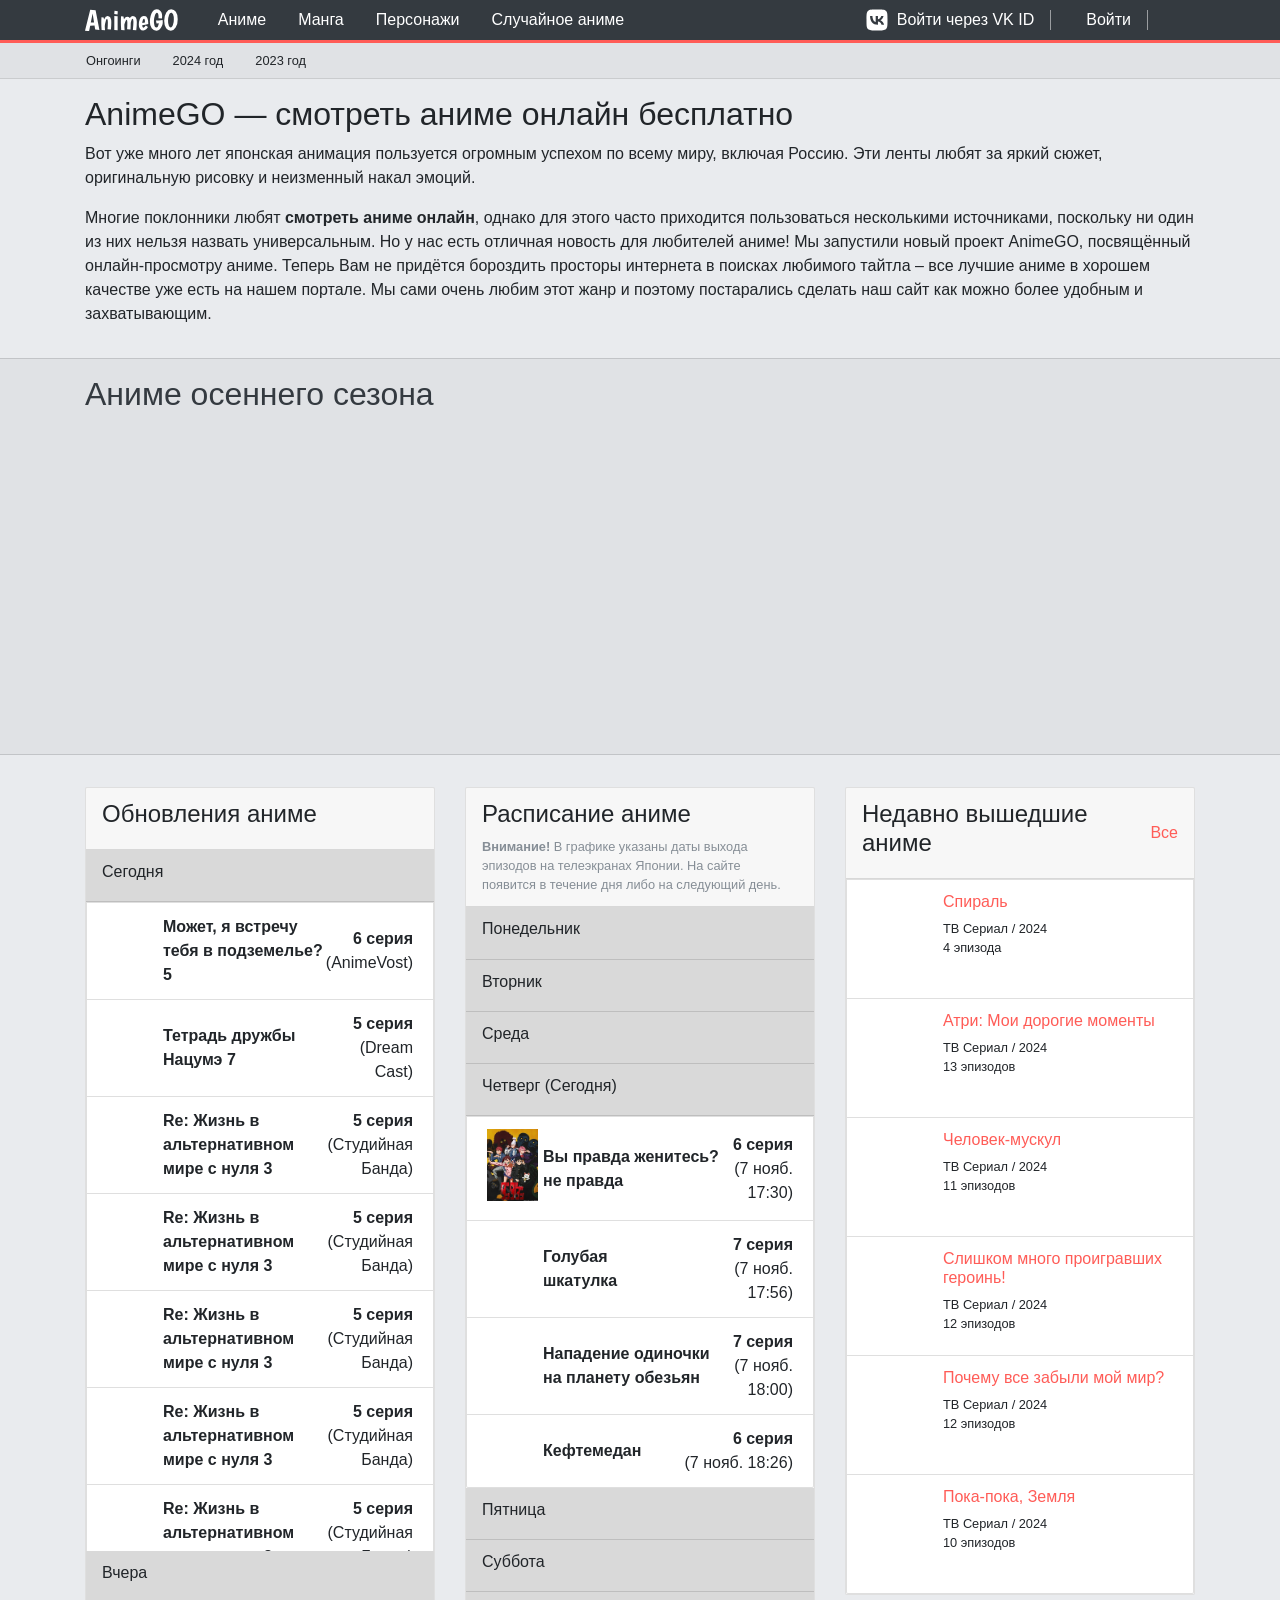
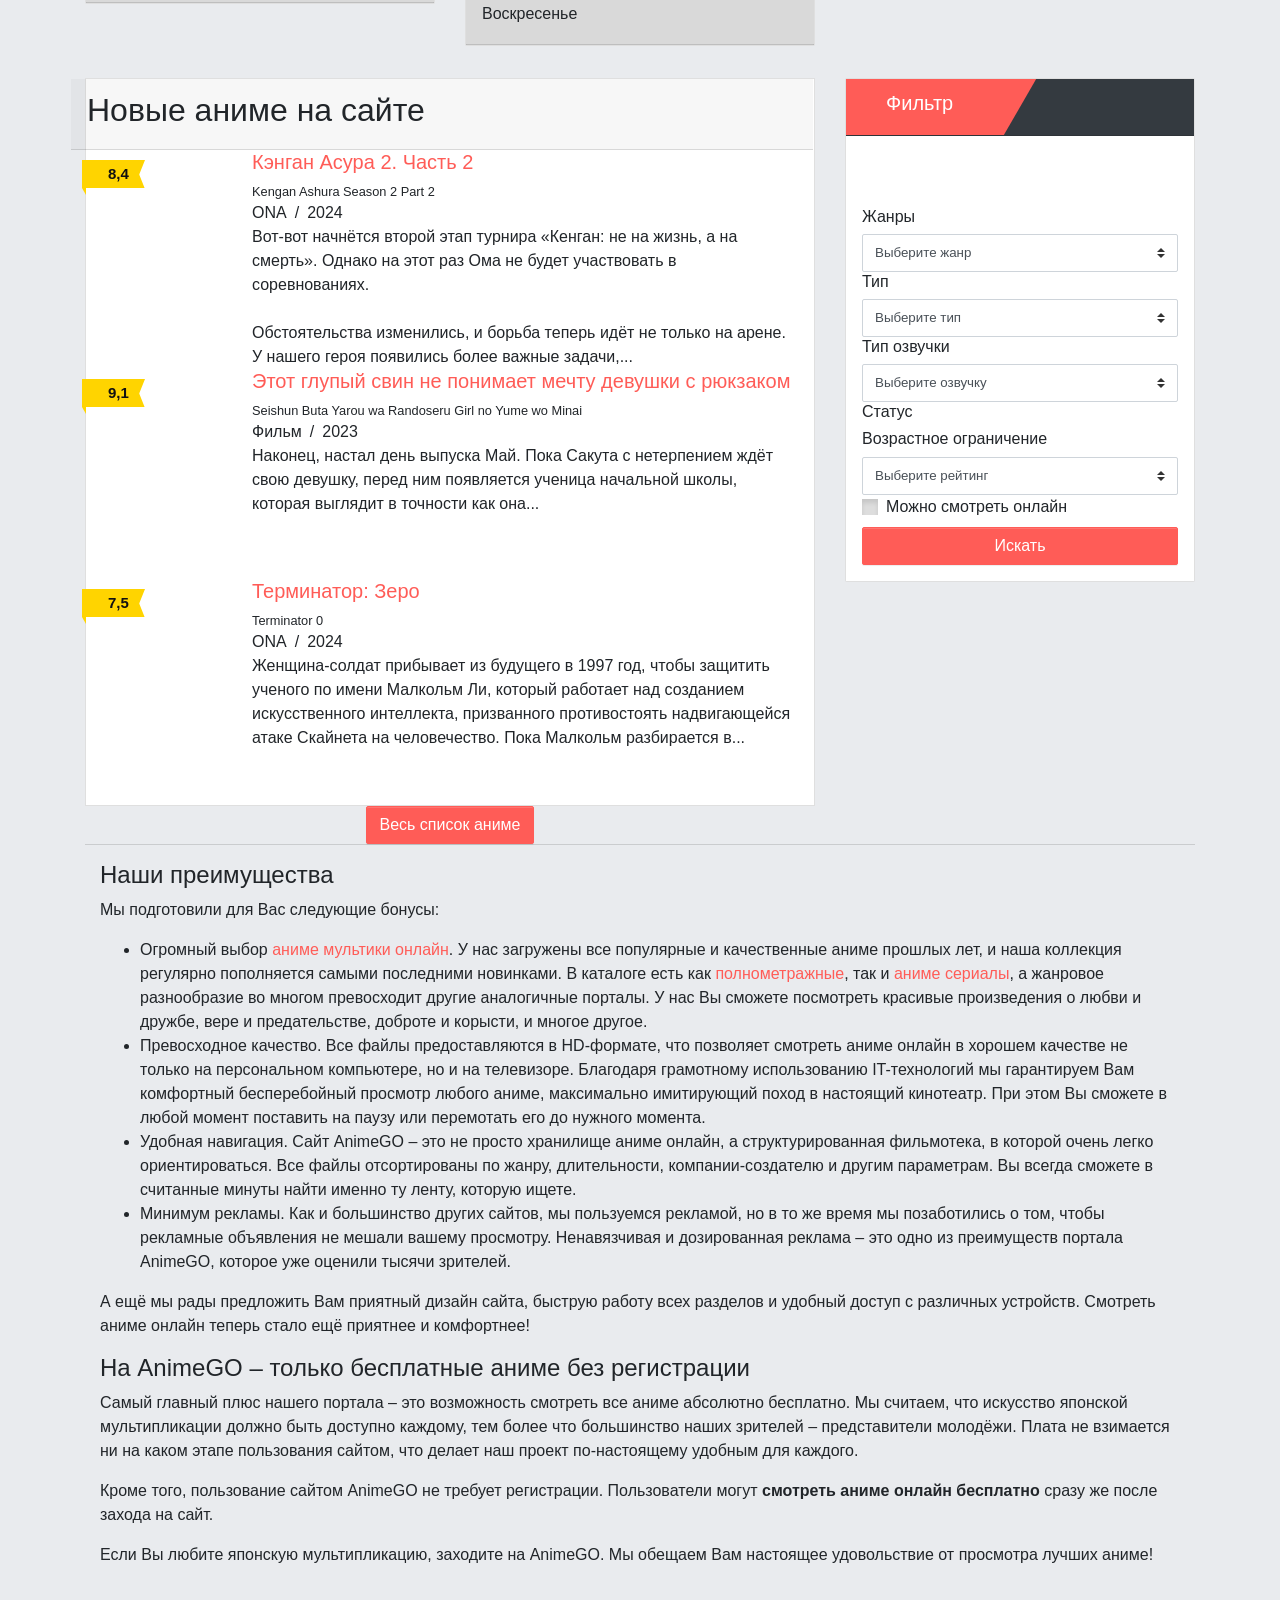
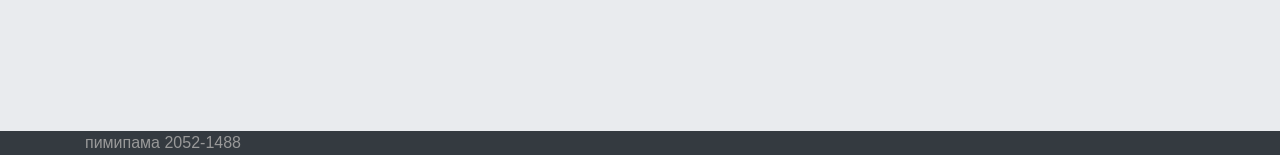
<file: MyHTTPServer/MyHttpServer.unitTest/bin/Debug/net8.0/public/index.html>
<!DOCTYPE html>
<html lang="ru">
<head>
    <meta charset="UTF-8"/>
    <title>Смотреть Аниме онлайн бесплатно в хорошем качестве</title>
    <!--<link rel="icon" type="image/png" sizes="32x32" href="/favicon-32x32.png"/>-->
    <link rel="mask-icon" href="/safari-pinned-tab.svg" color="#ff5c57"/>

    <style>

        .set-slider.tns-carousel {
            opacity: 1 !important;
            max-height: 100%;
            overflow: visible;
        }

        .set-slider {
            opacity: 0;
            max-height: 344px;
            overflow: hidden;
        }
    </style>
    <link href="styles.css" rel="stylesheet" type="text/css"/>

</head>
<body>
<header class="d-none d-lg-block w-100 mm-slideout" data-sticky="scrollBar" data-sticky-class="show">
    <nav class="navbar navbar-expand-lg navbar-dark bg-dark border-primary py-0">
        <div class="container">
            <a class="navbar-brand d-flex align-items-center position-relative" href="#"><span
                    class="name">AnimeGO</span>
                <!--LOGO-->
                <svg class="icon" xmlns="http://www.w3.org/2000/svg" viewBox="0 0 95.55 22.53"
                     style="width: 5.8rem;height: 1.4rem;" role="img">
                    <path d="M12.81,30.78l-.69-4.17-4.47.18L6.51,32.43l-4.2-.36L7.68,10.32l5.55.48,3.93,20.34ZM10.17,14.25,8.28,23.58l3.36-.12Z"
                          transform="translate(-2.31 -9.9)"></path>
                    <path d="M25.41,16.8q4,0,4,6.6,0,3.48-.39,7.38l-3.51-.33q.33-3.42.33-6.91c0-2.33-.33-3.5-1-3.5-.32,0-.73.81-1.23,2.42a21.53,21.53,0,0,0-.93,4.72q.06,1.23.24,4.44l-3.51-.33q-.33-4.23-.33-7.44t.18-5.76l2.22.24q.06.24.45,2Q23.64,16.8,25.41,16.8Z"
                          transform="translate(-2.31 -9.9)"></path>
                    <path d="M32.73,11.49l3.36.39-.3,3.36-3.36-.42Zm-.24,5.28,3.42.33V31.5l-3.42-.33Z"
                          transform="translate(-2.31 -9.9)"></path>
                    <path d="M45.63,17.7A3.29,3.29,0,0,1,48.42,19q1.56-2.28,3.09-2.28,4.17,0,4.17,6.27a74.35,74.35,0,0,1-.6,8.58l-3.48-.3q.57-5.61.57-8.55t-1-2.94q-.42,0-1,1.35a10.64,10.64,0,0,0-.75,3q-.06,3.75-.24,6.69l-3.51-.33q.24-4.23.24-7t-.75-2.73c-.32,0-.73.56-1.24,1.67a14.47,14.47,0,0,0-1.1,3.49q0,2.76.27,5.7l-3.51-.33q-.33-4.23-.33-7.71t.18-6.51l2.49.18q.18.81.51,2.94Q44.07,17.7,45.63,17.7Z"
                          transform="translate(-2.31 -9.9)"></path>
                    <path d="M62.43,28.92q1.14,0,2.43-2.19l2.28,1.35a15.91,15.91,0,0,1-1.09,1.68,5.54,5.54,0,0,1-1.58,1.32,4.46,4.46,0,0,1-2.34.63A3.93,3.93,0,0,1,59,30.11a6.74,6.74,0,0,1-1.29-4.34A15.16,15.16,0,0,1,58.77,20a5.69,5.69,0,0,1,1.73-2.29,3.71,3.71,0,0,1,2.31-.89,4.11,4.11,0,0,1,1.9.38,4.29,4.29,0,0,1,1.16.84,4,4,0,0,1,.76,1.36,13.78,13.78,0,0,1,.47,1.47,12.11,12.11,0,0,1,.22,1.65q.12,1.44.12,2.61a51.36,51.36,0,0,1-6.21,1.2,5.71,5.71,0,0,0,.42,1.92Q62,28.92,62.43,28.92Zm.66-9.21c-.44,0-.83.44-1.18,1.32a9.6,9.6,0,0,0-.62,3.06q1.59-.33,2.76-.63Q64.05,19.71,63.09,19.71Z"
                          transform="translate(-2.31 -9.9)"></path>
                    <path d="M77.91,19.17a11.17,11.17,0,0,0,.12-2,6.88,6.88,0,0,0-.45-2.52c-.3-.77-.74-1.16-1.32-1.16s-1.38.91-2,2.72a16.86,16.86,0,0,0-1,5.82,15.59,15.59,0,0,0,.6,4.86c.4,1.17,1,1.75,1.77,1.75a1.92,1.92,0,0,0,1.77-1.08,9.54,9.54,0,0,0,.9-3.18,13.76,13.76,0,0,0-2.31.21l-.63-3q2.73-.18,6.84-.66a25,25,0,0,1,.18,2.85,9,9,0,0,1-.76,3.21,9.66,9.66,0,0,1-2.28,3.39A4.69,4.69,0,0,1,76,31.92a6,6,0,0,1-5-2.43,11,11,0,0,1-1.88-6.87,22.3,22.3,0,0,1,.81-6.12,12,12,0,0,1,2.4-4.68A4.72,4.72,0,0,1,76,10a5.74,5.74,0,0,1,3.72,1.44,5.27,5.27,0,0,1,1.46,2.15,7.81,7.81,0,0,1,.55,2.92,16.08,16.08,0,0,1-.27,3Z"
                          transform="translate(-2.31 -9.9)"></path>
                    <path d="M90.68,32.1a5.89,5.89,0,0,1-4.83-2.56q-2-2.57-2-7.8A15.42,15.42,0,0,1,86,13.2q2.14-3.3,5-3.3a5.85,5.85,0,0,1,4.85,2.58q1.93,2.58,1.93,7.77a15.39,15.39,0,0,1-2.16,8.52Q93.54,32.1,90.68,32.1ZM88.83,15.8a15.42,15.42,0,0,0-1,5.85,12.5,12.5,0,0,0,.83,5.22c.55,1.13,1.23,1.69,2,1.69s1.55-.78,2.18-2.34a15.74,15.74,0,0,0,.94-5.86,12.86,12.86,0,0,0-.79-5.21c-.53-1.12-1.19-1.68-2-1.68S89.47,14.25,88.83,15.8Z"
                          transform="translate(-2.31 -9.9)"></path>
                </svg>
            </a>
            <div class="collapse navbar-collapse position-relative">
                <ul class="nav navbar-nav mr-auto ml-2">
                    <li class="nav-item"><a class="nav-link">Аниме</a></li>
                    <li class="nav-item"><a class="nav-link">Манга</a></li>
                    <li class="nav-item"><a class="nav-link">Персонажи</a></li>
                    <li class="nav-item d-none d-xl-block"><a class="nav-link">Случайное аниме</a></li>
                </ul>

                <ul class="nav navbar-nav float-xs-right ml-2 login">
                    <li class="nav-item"><a class="nav-link d-flex align-items-center">
                        <svg xmlns="http://www.w3.org/2000/svg" viewBox="0 0 448 512" class="icon mr-2"
                             style="max-width: 1.5rem;max-height: 1.5rem;width: 1.5rem;height: 1.5rem;">
                            <path d="M31.5 63.5C0 95 0 145.7 0 247V265C0 366.3 0 417 31.5 448.5C63 480 113.7 480 215 480H233C334.3 480 385 480 416.5 448.5C448 417 448 366.3 448 265V247C448 145.7 448 95 416.5 63.5C385 32 334.3 32 233 32H215C113.7 32 63 32 31.5 63.5zM75.6 168.3H126.7C128.4 253.8 166.1 290 196 297.4V168.3H244.2V242C273.7 238.8 304.6 205.2 315.1 168.3H363.3C359.3 187.4 351.5 205.6 340.2 221.6C328.9 237.6 314.5 251.1 297.7 261.2C316.4 270.5 332.9 283.6 346.1 299.8C359.4 315.9 369 334.6 374.5 354.7H321.4C316.6 337.3 306.6 321.6 292.9 309.8C279.1 297.9 262.2 290.4 244.2 288.1V354.7H238.4C136.3 354.7 78 284.7 75.6 168.3z"></path>
                        </svg>
                        <!--VK ICON-->
                        Войти через VK ID</a></li>
                    <li class="nav-item"><a class="nav-link d-flex align-items-center" href="logIn.html">
                        <svg class="icon icon-login mr-1">
                            <use xlink:href="#icon-login"></use>
                        </svg>
                        <!--ENTER ICON-->
                        Войти</a></li>
                    <li class="nav-item"><a class="nav-link d-flex align-items-center" id="navbar-search" href="#">
                        <svg class="icon icon-lg icon-search">
                            <use xlink:href="#icon-search"></use>
                        </svg>
                        <!--SEARCH ICON-->
                        <span style="width:0;pointer-events:none;">&nbsp;</span></a>
                        <!--TODO-->
                    </li>
                </ul>
            </div>
        </div>
    </nav>
</header>

<div class="">
    <div id="wrap">
        <div class="d-none d-lg-block" style="background-color: rgba(0, 0, 0, 0.04);">
            <div class="container">
                <div class="row">
                    <ul class="nav small">
                        <li class="nav-item"><a class="nav-link text-link-gray"
                                                href=# title="Онгоинги аниме">Онгоинги</a>
                        </li>
                        <li class="nav-item"><a class="nav-link text-link-gray"
                                                href=# title="Аниме 2024 года">2024
                            год</a></li>
                        <li class="nav-item"><a class="nav-link text-link-gray"
                                                href=# title="Аниме 2023 года">2023
                            год</a></li>
                    </ul>
                </div>
            </div>
        </div>
        <div class="py-3" style="border-top: 1px solid rgba(0, 0, 0, 0.135);">
            <div class="container">
                <div class="row">
                    <div class="col-12"><h1 class="h2">AnimeGO — смотреть аниме онлайн бесплатно</h1>
                        <div class="read-more-theme-cursor-one">
                            <div class="read-more-container read-more-bg-body" style="max-height: 210px;">
                                <div data-readmore="content"><p>Вот уже много лет японская анимация пользуется огромным
                                    успехом по всему миру, включая Россию. Эти ленты любят за яркий сюжет, оригинальную
                                    рисовку и неизменный накал эмоций.</p>
                                    <p>Многие поклонники любят <strong>смотреть аниме онлайн</strong>, однако для этого
                                        часто приходится пользоваться несколькими источниками, поскольку ни один из них
                                        нельзя назвать универсальным. Но у нас есть отличная новость для любителей
                                        аниме! Мы запустили новый проект AnimeGO, посвящённый онлайн-просмотру аниме.
                                        Теперь Вам не придётся бороздить просторы интернета в поисках любимого тайтла –
                                        все лучшие аниме в хорошем качестве уже есть на нашем портале. Мы сами очень
                                        любим этот жанр и поэтому постарались сделать наш сайт как можно более удобным и
                                        захватывающим.</p></div>
                            </div>
                        </div>
                    </div>
                </div>
            </div>
        </div>
        <div class="d-none d-sm-block">
            <div class="py-3 text__underline"
                 style="background-color: #333; background-color: rgba(0, 0, 0, 0.04);border-bottom: 1px solid rgba(0, 0, 0, 0.135);border-top: 1px solid rgba(0, 0, 0, 0.135);">
                <div class="container">
                    <div class="row">
                        <div class="col-12 carousel-horizontal-container" style="min-height: 344px;">
                            <div class="h2 mb-3"><a class="text-dark text__underline__link">Аниме осеннего сезона</a>
                            </div>
                            <div class="set-slider horzContainer"
                                 data-options="{&quot;responsive&quot;:{&quot;0&quot;:{&quot;items&quot;:2},&quot;576&quot;:{&quot;items&quot;:2},&quot;768&quot;:{&quot;items&quot;:3},&quot;992&quot;:{&quot;items&quot;:4},&quot;1200&quot;:{&quot;items&quot;:6},&quot;1400&quot;:{&quot;items&quot;:7}},&quot;lazyload&quot;:false,&quot;slideBy&quot;:&quot;page&quot;,&quot;swipeAngle&quot;:false,&quot;loop&quot;:false,&quot;gutter&quot;:30,&quot;mouseDrag&quot;:true,&quot;controls&quot;:false,&quot;nav&quot;:false,&quot;controlsText&quot;:[&quot;&lt;svg class=\&quot;icon icon-lg icon-arrow-left\&quot;&gt;&lt;use xlink:href=\&quot;#icon-arrow-left\&quot;&gt;&lt;\/use&gt;&lt;\/svg&gt;&quot;,&quot;&lt;svg class=\&quot;icon icon-lg icon-arrow-right\&quot;&gt;&lt;use xlink:href=\&quot;#icon-arrow-right\&quot;&gt;&lt;\/use&gt;&lt;\/svg&gt;&quot;],&quot;startIndex&quot;:0}">
                                <div class="item">
                                    <div class="position-relative"><a href=#>
                                        <div class="anime-grid-lazy tns-lazy-img bg-transparent loaded"
                                             
                                             style="background-image: url(https://animego.org/media/cache/thumbs_300x420/upload/anime/images/66ebd84b4d6a1541820597.jpg); opacity: 1;"></div>
                                        <!--data-src="images/dandan.jpg"-->
                                        
                                    </a>
                                        <div class="p-poster__rate-flag">
                                            <div class="p-rate-flag__inner">
                                                <svg class="icon icon-star mr-1">
                                                    <use xlink:href="#icon-star"></use>
                                                </svg>
                                                <div class="p-rate-flag__text">9,5</div>
                                            </div>
                                        </div>
                                    </div>
                                    <div class="animes-grid-item-body card-body px-0">
                                        <div class="h5 font-weight-normal mb-2 card-title carousel-item-title text-truncate">
                                            <a class="text-nowrap">Дандадан</a></div>
                                    </div>
                                </div>
                                <div class="item">
                                    <div class="position-relative"><a href=#>
                                        <div class="anime-grid-lazy tns-lazy-img bg-transparent loaded">
                                            <!--<img src=sprites/dandadan.jpg" alt="пипяй">-->
                                             <!--data-src="https://animego.org/media/cache/thumbs_300x420/upload/anime/images/6703bb3309754075224706.jpg">-->
                                            <!-- style="background-image: url(https://animego.org/media/cache/thumbs_300x420/upload/anime/images/6703bb3309754075224706.jpg); opacity: 1;">--></div>
                                    </a>
                                        <div class="p-poster__rate-flag">
                                            <div class="p-rate-flag__inner">
                                                <svg class="icon icon-star mr-1">
                                                    <use xlink:href="#icon-star"></use>
                                                </svg>
                                                <div class="p-rate-flag__text">9,3</div>
                                            </div>
                                        </div>
                                    </div>
                                    <div class="animes-grid-item-body card-body px-0">
                                        <div class="h5 font-weight-normal mb-2 card-title carousel-item-title text-truncate">
                                            <a class="text-nowrap">
                                                <!--href=#-->
                                                title="Блич: Тысячелетняя кровавая война — Конфликт">Блич: Тысячелетняя
                                                кровавая война — Конфликт</a></div>
                                    </div>
                                </div>
                                <div class="item">
                                    <div class="position-relative"><a>
                                        <div class="anime-grid-lazy tns-lazy-img bg-transparent loaded">
                                             <!--data-src="images\dandan.jpg">-->
                                             <!--style="background-image: url(https://animego.org/media/cache/thumbs_300x420/upload/anime/images/6701a255a4ec9967906903.jpg); opacity: 1;"-->
                                            
                                        </div>
                                    </a>
                                        <div class="p-poster__rate-flag">
                                            <div class="p-rate-flag__inner">
                                                <svg class="icon icon-star mr-1">
                                                    <use xlink:href="#icon-star"></use>
                                                </svg>
                                                <div class="p-rate-flag__text">9,3</div>
                                            </div>
                                        </div>
                                    </div>
                                    <div class="animes-grid-item-body card-body px-0">
                                        <div class="h5 font-weight-normal mb-2 card-title carousel-item-title text-truncate">
                                            <a class="text-nowrap">
                                                <!--href=#-->
                                                title="О движении Земли">О движении Земли</a></div>
                                    </div>
                                </div>
                                <div class="item">
                                    <div class="position-relative"><a>
                                            <!--href=#-->
                                        <div class="anime-grid-lazy tns-lazy-img bg-transparent loaded">
                                             <!--style="background-image: url(https://animego.org/media/cache/thumbs_300x420/upload/anime/images/66df9de57702c856425275.jpg); opacity: 1;">--></div>
                                    </a>
                                        <div class="p-poster__rate-flag">
                                            <div class="p-rate-flag__inner">
                                                <svg class="icon icon-star mr-1">
                                                    <use xlink:href="#icon-star"></use>
                                                </svg>
                                                <div class="p-rate-flag__text">9,2</div>
                                            </div>
                                        </div>
                                    </div>
                                    <div class="animes-grid-item-body card-body px-0">
                                        <div class="h5 font-weight-normal mb-2 card-title carousel-item-title text-truncate">
                                            <a class="text-nowrap">
                                                <!--href=#-->
                                                title="Re: Жизнь в альтернативном мире с нуля 3">Re: Жизнь в
                                                альтернативном мире с нуля 3</a></div>
                                    </div>
                                </div>
                                <div class="item">
                                    <div class="position-relative"><a>
                                        <!--href=#-->
                                        <div class="anime-grid-lazy tns-lazy-img bg-transparent loaded"
                                             data-src="https://animego.org/media/cache/thumbs_300x420/upload/anime/images/67005cb584780459941925.jpg">
                                             <!--style="background-image: url(https://animego.org/media/cache/thumbs_300x420/upload/anime/images/67005cb584780459941925.jpg); opacity: 1;">--></div>
                                    </a>
                                        <div class="p-poster__rate-flag">
                                            <div class="p-rate-flag__inner">
                                                <svg class="icon icon-star mr-1">
                                                    <use xlink:href="#icon-star"></use>
                                                </svg>
                                                <div class="p-rate-flag__text">9,2</div>
                                            </div>
                                        </div>
                                    </div>
                                    <div class="animes-grid-item-body card-body px-0">
                                        <div class="h5 font-weight-normal mb-2 card-title carousel-item-title text-truncate">
                                            <a class="text-nowrap">
                                                <!--href=#-->
                                                title="Рубеж Шангри-Ла: Любитель игрошлака бросает вызов топ-игре
                                                2">Рубеж
                                                Шангри-Ла: Любитель игрошлака бросает вызов топ-игре 2</a></div>
                                    </div>
                                </div>


                            </div>
                            <div class="lds-spinner lds-spinner-owl-carousel">
                                <i></i><i></i><i></i><i></i><i></i><i></i><i></i><i></i><i></i><i></i><i></i><i></i>
                            </div>
                        </div>
                    </div>
                </div>
            </div>
        </div>
        <style>
            .set-slider .item {
                display: inline-block;
                margin: 13px;
            }

            .anime-grid-lazy {
                width: 160px;
                height: 220px;
                background-size: cover;
                background-position: center;
                margin-bottom: 10px;
            }

            .carousel-item-title {
                width: 155px;
                white-space: nowrap;
                overflow: hidden;
                text-overflow: ellipsis;
            }
        </style>
        <div class="pt-3">
            <div class="container">
                <div style="overflow: hidden"><!-- Yandex.RTB R-A-752036-2 -->
                    <div id="yandex_rtb_R-A-752036-2"></div>
                </div>
            </div>
        </div>
        <div class="py-3">
            <div class="container">
                <div class="row">
                    <div class="col-12 col-lg-6 col-xl-4 mb-3 mb-lg-0 content-block">
                        <div class="card" role="tablist">
                            <div class="card-header"><h3 class="card-title h4 mb-0">Обновления аниме</h3></div>
                            <div class="last-update">
                                <div class="list-group">
                                    <div class="card-header last-update-header d-flex align-items-center" role="tab">
                                        <div class="h6 d-flex mr-auto mb-0" data-label="7 ноября 2024"><span><span
                                                class="mr-1">Сегодня</span><span
                                                class="d-none d-xl-inline">(7 ноября 2024)</span></span>
                                        </div>
                                        <a class="bb-dashed-1" data-toggle="collapse" href="#slide-toggle-1"
                                           data-effect-open="Развернуть" data-effect-close="Свернуть"
                                           aria-expanded="true"></a></div>
                                    <div role="tabpanel" style="max-height: 649px;"
                                         class="last-update-container scroll collapse show" id="slide-toggle-1"
                                         aria-expanded="true">
                                        <div class="last-update-item list-group-item list-group-item-action border-left-0 border-right-0 border-bottom-0 border-top-0 cursor-pointer"
                                             tabindex="-1">
                                            <div class="media w-100 align-items-center">
                                                <div class="media-left last-update-img mr-2">
                                                    <div class="img-square lazy br-50">
                                                        <!-- style="background-image: url(https://animego.org/media/cache/thumbs_120x120/upload/anime/images/66f8023565efc095016914.jpg);">--></div>
                                                </div>
                                                <div class="media-body">
                                                    <div class="d-flex align-items-center">
                                                        <div class="d-flex mr-auto"><span
                                                                class="card-link list-group-item-action bg-transparent"><span
                                                                class="last-update-title font-weight-600">Может, я встречу тебя в подземелье? 5</span></span>
                                                        </div>
                                                        <div class="ml-3 text-right">
                                                            <div class="font-weight-600 text-truncate">6 серия</div>
                                                            <div class="text-gray-dark-6">(AnimeVost)</div>
                                                        </div>
                                                    </div>
                                                </div>
                                            </div>
                                        </div>
                                        <div class="last-update-item list-group-item list-group-item-action border-left-0 border-right-0 border-bottom-0 cursor-pointer"
                                             tabindex="-1">
                                            <div class="media w-100 align-items-center">
                                                <div class="media-left last-update-img mr-2">
                                                    <div class="img-square lazy br-50">
                                                         <!--style="background-image: url(https://animego.org/media/cache/thumbs_120x120/upload/anime/images/672bef28d51a4702800871.jpg);">--></div>
                                                </div>
                                                <div class="media-body">
                                                    <div class="d-flex align-items-center">
                                                        <div class="d-flex mr-auto"><span
                                                                class="card-link list-group-item-action bg-transparent"><span
                                                                class="last-update-title font-weight-600">Тетрадь дружбы Нацумэ 7</span></span>
                                                        </div>
                                                        <div class="ml-3 text-right">
                                                            <div class="font-weight-600 text-truncate">5 серия</div>
                                                            <div class="text-gray-dark-6">(Dream Cast)</div>
                                                        </div>
                                                    </div>
                                                </div>
                                            </div>
                                        </div>
                                        <div class="last-update-item list-group-item list-group-item-action border-left-0 border-right-0 border-bottom-0 cursor-pointer"
                                             tabindex="-1">
                                            <div class="media w-100 align-items-center">
                                                <div class="media-left last-update-img mr-2">
                                                    <div class="img-square lazy br-50">
                                                         <!--style="background-image: url(https://animego.org/media/cache/thumbs_120x120/upload/anime/images/66df9de57702c856425275.jpg);">--></div>
                                                </div>
                                                <div class="media-body">
                                                    <div class="d-flex align-items-center">
                                                        <div class="d-flex mr-auto"><span
                                                                class="card-link list-group-item-action bg-transparent"><span
                                                                class="last-update-title font-weight-600">Re: Жизнь в альтернативном мире с нуля 3</span></span>
                                                        </div>
                                                        <div class="ml-3 text-right">
                                                            <div class="font-weight-600 text-truncate">5 серия</div>
                                                            <div class="text-gray-dark-6">(Студийная Банда)</div>
                                                        </div>
                                                    </div>
                                                </div>
                                            </div>
                                        </div>
                                        <div class="last-update-item list-group-item list-group-item-action border-left-0 border-right-0 border-bottom-0 cursor-pointer"
                                             tabindex="-1">
                                            <div class="media w-100 align-items-center">
                                                <div class="media-left last-update-img mr-2">
                                                    <div class="img-square lazy br-50">
                                                         <!--style="background-image: url(https://animego.org/media/cache/thumbs_120x120/upload/anime/images/66df9de57702c856425275.jpg);">--></div>
                                                </div>
                                                <div class="media-body">
                                                    <div class="d-flex align-items-center">
                                                        <div class="d-flex mr-auto"><span
                                                                class="card-link list-group-item-action bg-transparent"><span
                                                                class="last-update-title font-weight-600">Re: Жизнь в альтернативном мире с нуля 3</span></span>
                                                        </div>
                                                        <div class="ml-3 text-right">
                                                            <div class="font-weight-600 text-truncate">5 серия</div>
                                                            <div class="text-gray-dark-6">(Студийная Банда)</div>
                                                        </div>
                                                    </div>
                                                </div>
                                            </div>
                                        </div>
                                        <div class="last-update-item list-group-item list-group-item-action border-left-0 border-right-0 border-bottom-0 cursor-pointer"
                                             tabindex="-1">
                                            <div class="media w-100 align-items-center">
                                                <div class="media-left last-update-img mr-2">
                                                    <div class="img-square lazy br-50">
                                                         <!--style="background-image: url(https://animego.org/media/cache/thumbs_120x120/upload/anime/images/66df9de57702c856425275.jpg);">--></div>
                                                </div>
                                                <div class="media-body">
                                                    <div class="d-flex align-items-center">
                                                        <div class="d-flex mr-auto"><span
                                                                class="card-link list-group-item-action bg-transparent"><span
                                                                class="last-update-title font-weight-600">Re: Жизнь в альтернативном мире с нуля 3</span></span>
                                                        </div>
                                                        <div class="ml-3 text-right">
                                                            <div class="font-weight-600 text-truncate">5 серия</div>
                                                            <div class="text-gray-dark-6">(Студийная Банда)</div>
                                                        </div>
                                                    </div>
                                                </div>
                                            </div>
                                        </div>
                                        <div class="last-update-item list-group-item list-group-item-action border-left-0 border-right-0 border-bottom-0 cursor-pointer"
                                             tabindex="-1">
                                            <div class="media w-100 align-items-center">
                                                <div class="media-left last-update-img mr-2">
                                                    <div class="img-square lazy br-50">
                                                         <!--style="background-image: url(https://animego.org/media/cache/thumbs_120x120/upload/anime/images/66df9de57702c856425275.jpg);">--></div>
                                                </div>
                                                <div class="media-body">
                                                    <div class="d-flex align-items-center">
                                                        <div class="d-flex mr-auto"><span
                                                                class="card-link list-group-item-action bg-transparent"><span
                                                                class="last-update-title font-weight-600">Re: Жизнь в альтернативном мире с нуля 3</span></span>
                                                        </div>
                                                        <div class="ml-3 text-right">
                                                            <div class="font-weight-600 text-truncate">5 серия</div>
                                                            <div class="text-gray-dark-6">(Студийная Банда)</div>
                                                        </div>
                                                    </div>
                                                </div>
                                            </div>
                                        </div>
                                        <div class="last-update-item list-group-item list-group-item-action border-left-0 border-right-0 border-bottom-0 cursor-pointer"
                                             tabindex="-1">
                                            <div class="media w-100 align-items-center">
                                                <div class="media-left last-update-img mr-2">
                                                    <div class="img-square lazy br-50">
                                                         <!--style="background-image: url(https://animego.org/media/cache/thumbs_120x120/upload/anime/images/66df9de57702c856425275.jpg);">--></div>
                                                </div>
                                                <div class="media-body">
                                                    <div class="d-flex align-items-center">
                                                        <div class="d-flex mr-auto"><span
                                                                class="card-link list-group-item-action bg-transparent"><span
                                                                class="last-update-title font-weight-600">Re: Жизнь в альтернативном мире с нуля 3</span></span>
                                                        </div>
                                                        <div class="ml-3 text-right">
                                                            <div class="font-weight-600 text-truncate">5 серия</div>
                                                            <div class="text-gray-dark-6">(Студийная Банда)</div>
                                                        </div>
                                                    </div>
                                                </div>
                                            </div>
                                        </div>
                                        <div class="last-update-item list-group-item list-group-item-action border-left-0 border-right-0 border-bottom-0 cursor-pointer"
                                             tabindex="-1">
                                            <div class="media w-100 align-items-center">
                                                <div class="media-left last-update-img mr-2">
                                                    <div class="img-square lazy br-50">
                                                         <!--style="background-image: url(https://animego.org/media/cache/thumbs_120x120/upload/anime/images/66df9de57702c856425275.jpg);">--></div>
                                                </div>
                                                <div class="media-body">
                                                    <div class="d-flex align-items-center">
                                                        <div class="d-flex mr-auto"><span
                                                                class="card-link list-group-item-action bg-transparent"><span
                                                                class="last-update-title font-weight-600">Re: Жизнь в альтернативном мире с нуля 3</span></span>
                                                        </div>
                                                        <div class="ml-3 text-right">
                                                            <div class="font-weight-600 text-truncate">5 серия</div>
                                                            <div class="text-gray-dark-6">(Студийная Банда)</div>
                                                        </div>
                                                    </div>
                                                </div>
                                            </div>
                                        </div>
                                        <div class="last-update-item list-group-item list-group-item-action border-left-0 border-right-0 border-bottom-0 cursor-pointer"
                                             tabindex="-1">
                                            <div class="media w-100 align-items-center">
                                                <div class="media-left last-update-img mr-2">
                                                    <div class="img-square lazy br-50">
                                                         <!--style="background-image: url(https://animego.org/media/cache/thumbs_120x120/upload/anime/images/66df9de57702c856425275.jpg);">--></div>
                                                </div>
                                                <div class="media-body">
                                                    <div class="d-flex align-items-center">
                                                        <div class="d-flex mr-auto"><span
                                                                class="card-link list-group-item-action bg-transparent"><span
                                                                class="last-update-title font-weight-600">Re: Жизнь в альтернативном мире с нуля 3</span></span>
                                                        </div>
                                                        <div class="ml-3 text-right">
                                                            <div class="font-weight-600 text-truncate">5 серия</div>
                                                            <div class="text-gray-dark-6">(Студийная Банда)</div>
                                                        </div>
                                                    </div>
                                                </div>
                                            </div>
                                        </div>
                                        <div class="last-update-item list-group-item list-group-item-action border-left-0 border-right-0 border-bottom-0 cursor-pointer"
                                             tabindex="-1">
                                            <div class="media w-100 align-items-center">
                                                <div class="media-left last-update-img mr-2">
                                                    <div class="img-square lazy br-50">
                                                         <!--style="background-image: url(https://animego.org/media/cache/thumbs_120x120/upload/anime/images/66df9de57702c856425275.jpg);">--></div>
                                                </div>
                                                <div class="media-body">
                                                    <div class="d-flex align-items-center">
                                                        <div class="d-flex mr-auto"><span
                                                                class="card-link list-group-item-action bg-transparent"><span
                                                                class="last-update-title font-weight-600">Re: Жизнь в альтернативном мире с нуля 3</span></span>
                                                        </div>
                                                        <div class="ml-3 text-right">
                                                            <div class="font-weight-600 text-truncate">5 серия</div>
                                                            <div class="text-gray-dark-6">(Студийная Банда)</div>
                                                        </div>
                                                    </div>
                                                </div>
                                            </div>
                                        </div>

                                    </div>


                                    <div class="card-header last-update-header d-flex align-items-center" role="tab">
                                        <div class="h6 d-flex mr-auto mb-0" data-label="6 ноября 2024"><span><span
                                                class="mr-1">Вчера</span><span
                                                class="d-none d-xl-inline">(6 ноября 2024)</span></span>
                                        </div>
                                        <a class="bb-dashed-1" data-toggle="collapse" href="#slide-toggle-35"
                                           data-effect-open="Развернуть" data-effect-close="Свернуть"
                                           aria-expanded="false"></a></div>
                                    <div role="tabpanel" style="max-height: 649px;"
                                         class="last-update-container scroll collapse" id="slide-toggle-35"
                                         aria-expanded="false">
                                    </div>
                                </div>
                            </div>
                        </div>
                    </div>
                    <div class="col-12 col-md-12 col-lg-6 col-xl-4 mb-3 mb-md-0 content-block">
                        <div class="card" role="tablist">
                            <div class="card-header"><h3 class="card-title h4">Расписание аниме</h3><!--noindex-->
                                <div class="text-muted small"><b>Внимание!</b> В графике указаны даты выхода эпизодов на
                                    телеэкранах Японии. На сайте появится в течение дня либо на следующий день.
                                </div><!--/noindex--></div>
                            <div class="list-group">
                                <div class="card-header last-update-header d-flex align-items-center" role="tab">

                                    <div class="h6 d-flex mr-auto mb-0"><span><span class="mr-1">Понедельник</span><span
                                            class="d-none d-xl-inline"></span></span></div>
                                    <a class="bb-dashed-1" data-toggle="collapse" href="#slide-toggle-monday"
                                       data-effect-open="Развернуть" data-effect-close="Свернуть"
                                       aria-expanded="false"></a></div>


                                <div class="card-header last-update-header d-flex align-items-center" role="tab">
                                    <div class="h6 d-flex mr-auto mb-0"><span><span class="mr-1">Вторник</span><span
                                            class="d-none d-xl-inline"></span></span></div>
                                    <a class="bb-dashed-1" data-toggle="collapse" href="#slide-toggle-tuesday"
                                       data-effect-open="Развернуть" data-effect-close="Свернуть"
                                       aria-expanded="false"></a></div>

                                <div class="card-header last-update-header d-flex align-items-center" role="tab">
                                    <div class="h6 d-flex mr-auto mb-0"><span><span class="mr-1">Среда</span><span
                                            class="d-none d-xl-inline"></span></span></div>
                                    <a class="bb-dashed-1" data-toggle="collapse" href="#slide-toggle-wednesday"
                                       data-effect-open="Развернуть" data-effect-close="Свернуть"
                                       aria-expanded="false"></a></div>

                                <div class="card-header last-update-header d-flex align-items-center" role="tab">
                                    <div class="h6 d-flex mr-auto mb-0"><span><span
                                            class="mr-1">Четверг (Сегодня)</span><span
                                            class="d-none d-xl-inline"></span></span></div>
                                    <a class="bb-dashed-1" data-toggle="collapse" href="#slide-toggle-thursday"
                                       data-effect-open="Развернуть" data-effect-close="Свернуть"
                                       aria-expanded="true"></a></div>

                                <div role="tabpanel" class="last-update-container scroll collapse show"
                                     id="slide-toggle-thursday" aria-expanded="true">
                                    <div class="list-group-item list-group-item-action border-left-0 border-right-0 border-bottom-0">
                                        <div class="media w-100 align-items-center">
                                            <div class="media-left last-update-img mr-2">
                                                <div class="img-square lazy br-50"
                                                     data-original="https://animego.org/media/cache/thumbs_120x120/upload/anime/images/6701a2e66404f121889874.jpg"></div>
                                                <img src="sprites/dandadan.jpg" height="72">
                                            </div>
                                            <div class="media-body">
                                                <div class="d-flex align-items-center">
                                                    <div class="d-flex mr-auto"><a
                                                            class="card-link list-group-item-action bg-transparent">
<!--                                                           <-- href="/anime/vy-pravda-zhenites-2643"-->
                                                    <span
                                                            class="last-update-title font-weight-600">Вы правда женитесь? не правда</span></a>
                                                    </div>
                                                    <div class="ml-3 text-right">
                                                        <div class="font-weight-600 text-truncate">6 серия</div>
                                                        <div class="text-gray-dark-6 text-truncate">(7 нояб. 17:30)
                                                        </div>
                                                    </div>
                                                </div>
                                            </div>
                                        </div>
                                    </div>
                                    <div class="list-group-item list-group-item-action border-left-0 border-right-0 border-bottom-0">
                                        <div class="media w-100 align-items-center">
                                            <div class="media-left last-update-img mr-2">
                                                <div class="img-square lazy br-50"
                                                     data-original="https://animego.org/media/cache/thumbs_120x120/upload/anime/images/66ed0f65e1934509113779.jpg"></div>
                                            </div>
                                            <div class="media-body">
                                                <div class="d-flex align-items-center">
                                                    <div class="d-flex mr-auto"><a
                                                            class="card-link list-group-item-action bg-transparent">
<!--                                                            <--href="/anime/golubaya-shkatulka-2649">-->
                                                        <span
                                                            class="last-update-title font-weight-600">Голубая шкатулка</span></a>
                                                    </div>
                                                    <div class="ml-3 text-right">
                                                        <div class="font-weight-600 text-truncate">7 серия</div>
                                                        <div class="text-gray-dark-6 text-truncate">(7 нояб. 17:56)
                                                        </div>
                                                    </div>
                                                </div>
                                            </div>
                                        </div>
                                    </div>
                                    <div class="list-group-item list-group-item-action border-left-0 border-right-0 border-bottom-0">
                                        <div class="media w-100 align-items-center">
                                            <div class="media-left last-update-img mr-2">
                                                <div class="img-square lazy br-50"
                                                     data-original="https://animego.org/media/cache/thumbs_120x120/upload/anime/images/66ed13b43d3df839182735.jpg"></div>
                                            </div>
                                            <div class="media-body">
                                                <div class="d-flex align-items-center">
                                                    <div class="d-flex mr-auto"><a
                                                            class="card-link list-group-item-action bg-transparent">
<!--                                                            <--href="/anime/napadenie-odinochki-na-inoy-mir-2651">-->
                                                        <span
                                                            class="last-update-title font-weight-600">Нападение одиночки на планету обезьян</span></a>
                                                    </div>
                                                    <div class="ml-3 text-right">
                                                        <div class="font-weight-600 text-truncate">7 серия</div>
                                                        <div class="text-gray-dark-6 text-truncate">(7 нояб. 18:00)
                                                        </div>
                                                    </div>
                                                </div>
                                            </div>
                                        </div>
                                    </div>
                                    <div class="list-group-item list-group-item-action border-left-0 border-right-0 border-bottom-0">
                                        <div class="media w-100 align-items-center">
                                            <div class="media-left last-update-img mr-2">
                                                <div class="img-square lazy br-50"
                                                     data-original="https://animego.org/media/cache/thumbs_120x120/upload/anime/images/66ebd84b4d6a1541820597.jpg"></div>
                                            </div>
                                            <div class="media-body">
                                                <div class="d-flex align-items-center">
                                                    <div class="d-flex mr-auto"><a
                                                            class="card-link list-group-item-action bg-transparent">
<!--                                                            <--href="/anime/dandadan-2647">-->
                                                        <span
                                                            class="last-update-title font-weight-600">Кефтемедан</span></a>
                                                    </div>
                                                    <div class="ml-3 text-right">
                                                        <div class="font-weight-600 text-truncate">6 серия</div>
                                                        <div class="text-gray-dark-6 text-truncate">(7 нояб. 18:26)
                                                        </div>
                                                    </div>
                                                </div>
                                            </div>
                                        </div>
                                    </div>


                                </div>
                                <div class="card-header last-update-header d-flex align-items-center" role="tab">
                                    <div class="h6 d-flex mr-auto mb-0"><span><span class="mr-1">Пятница</span><span
                                            class="d-none d-xl-inline"></span></span></div>
                                    <a class="bb-dashed-1" data-toggle="collapse" href="#slide-toggle-friday"
                                       data-effect-open="Развернуть" data-effect-close="Свернуть"
                                       aria-expanded="false"></a></div>
                                <div role="tabpanel" class="last-update-container scroll collapse"
                                     id="slide-toggle-friday" aria-expanded="false">
                                </div>


                                <div class="card-header last-update-header d-flex align-items-center" role="tab">
                                    <div class="h6 d-flex mr-auto mb-0"><span><span class="mr-1">Суббота</span><span
                                            class="d-none d-xl-inline"></span></span></div>
                                    <a class="bb-dashed-1" data-toggle="collapse" href="#slide-toggle-saturday"
                                       data-effect-open="Развернуть" data-effect-close="Свернуть"
                                       aria-expanded="false"></a></div>

                                <div class="card-header last-update-header d-flex align-items-center" role="tab">
                                    <div class="h6 d-flex mr-auto mb-0"><span><span class="mr-1">Воскресенье</span><span
                                            class="d-none d-xl-inline"></span></span></div>
                                    <a class="bb-dashed-1" data-toggle="collapse" href="#slide-toggle-sunday"
                                       data-effect-open="Развернуть" data-effect-close="Свернуть"
                                       aria-expanded="false"></a></div>
                                <div role="tabpanel" class="last-update-container scroll collapse"
                                     id="slide-toggle-sunday" aria-expanded="false">


                                </div>
                            </div>
                        </div>
                    </div>


                    <div class="col-12 col-md-12 col-lg-4 d-none d-xl-block content-block">
                        <div class="card">
                            <div class="card-header d-flex align-items-center border-bottom-0">
                                <div class="card-title h4 mb-0 d-flex mr-auto mr-2">Недавно вышедшие аниме</div>
                                <a>Все</a></div>
                            <div class="list-group-item border-left-0 border-right-0 border-bottom-0 border-top-0">
                                <div class="media">
                                    <div class="media-left mr-3" style="width: 60px">
                                        <div class="anime-grid-lazy lazy">
                                            
<!--                                             data-original="https://animego.org/media/cache/thumbs_150x210/upload/anime/images/66c071970c0b1181684749.jpg">-->
                                            <div class="lds-spinner">
                                            </div>
                                        </div>
                                    </div>
                                    <div class="media-body">
                                        <div class="h6 font-weight-normal"><a class="card-title">Спираль</a>
                                        </div>
                                        <div class="seasons-item-info text-gray-dark-5 small mb-1">
                                            ТВ Сериал / 2024
                                        </div>
                                        <div class="seasons-item-info text-gray-dark-5 small mb-1">
                                            4 эпизода
                                        </div>
                                    </div>
                                </div>
                            </div>
                            <div class="list-group-item border-left-0 border-right-0 border-bottom-0">
                                <div class="media">
                                    <div class="media-left mr-3" style="width: 60px">
                                        <div class="anime-grid-lazy lazy">
                                            <div class="lds-spinner">
                                            </div>
                                        </div>
                                    </div>
                                    <div class="media-body">
                                        <div class="h6 font-weight-normal"><a class="card-title"
                                        >Атри:
                                            Мои дорогие моменты</a></div>
                                        <div class="seasons-item-info text-gray-dark-5 small mb-1">
                                            ТВ Сериал / 2024
                                        </div>
                                        <div class="seasons-item-info text-gray-dark-5 small mb-1">
                                            13 эпизодов
                                        </div>
                                    </div>
                                </div>
                            </div>
                            <div class="list-group-item border-left-0 border-right-0 border-bottom-0">
                                <div class="media">
                                    <div class="media-left mr-3" style="width: 60px">
                                        <div class="anime-grid-lazy lazy">
                                            <div class="lds-spinner">
                                            </div>
                                        </div>
                                    </div>
                                    <div class="media-body">
                                        
                                        <div class="h6 font-weight-normal"><a class="card-title">Человек-мускул</a>
                                        </div>
                                        <div class="seasons-item-info text-gray-dark-5 small mb-1">
                                            ТВ Сериал / 2024
                                        </div>
                                        <div class="seasons-item-info text-gray-dark-5 small mb-1">
                                            11 эпизодов
                                        </div>
                                    </div>
                                </div>
                            </div>
                            <div class="list-group-item border-left-0 border-right-0 border-bottom-0">
                                <div class="media">
                                    <div class="media-left mr-3" style="width: 60px">
                                        <div class="anime-grid-lazy lazy">
                                            <div class="lds-spinner">
                                            </div>
                                        </div>
                                    </div>
                                    <div class="media-body">
                                        <div class="h6 font-weight-normal"><a class="card-title">Слишком
                                            много проигравших героинь!</a></div>
                                        <div class="seasons-item-info text-gray-dark-5 small mb-1">
                                            ТВ Сериал / 2024
                                        </div>
                                        <div class="seasons-item-info text-gray-dark-5 small mb-1">
                                            12 эпизодов
                                        </div>
                                    </div>
                                </div>
                            </div>
                            <div class="list-group-item border-left-0 border-right-0 border-bottom-0">
                                <div class="media">
                                    <div class="media-left mr-3" style="width: 60px">
                                        <div class="anime-grid-lazy lazy">
                                            <div class="lds-spinner">
                                            </div>
                                        </div>
                                    </div>
                                    <div class="media-body">
                                        <div class="h6 font-weight-normal"><a class="card-title">Почему
                                            все забыли мой мир?</a></div>
                                        <div class="seasons-item-info text-gray-dark-5 small mb-1">
                                            ТВ Сериал / 2024
                                        </div>
                                        <div class="seasons-item-info text-gray-dark-5 small mb-1">
                                            12 эпизодов
                                        </div>
                                    </div>
                                </div>
                            </div>
                            <div class="list-group-item border-left-0 border-right-0 border-bottom-0">
                                <div class="media">
                                    <div class="media-left mr-3" style="width: 60px">
                                        <div class="anime-grid-lazy lazy">
                                            <div class="lds-spinner">
                                            </div>
                                        </div>
                                    </div>
                                    <div class="media-body">
                                        <div class="h6 font-weight-normal"><a class="card-title">Пока-пока,
                                            Земля</a></div>
                                        <div class="seasons-item-info text-gray-dark-5 small mb-1">
                                            ТВ Сериал / 2024
                                        </div>
                                        <div class="seasons-item-info text-gray-dark-5 small mb-1">
                                            10 эпизодов
                                        </div>
                                    </div>
                                </div>
                            </div>
                        </div>
                    </div>
                </div>
            </div>
        </div>

        <div class="py-3">
            <div class="container">
                <div class="row">
                    <div class="col-12 col-lg-8 col-xl-8 mb-3 mb-lg-0 content-block">
                        <div class="content px-3 pb-3" id="content">
                            <div class="card-header row border-bottom-0">
                                <div class="h2 mb-0">Новые аниме на сайте</div>
                            </div>
                            <div class="row">
                                <div class="col-12" data-page="1">
                                    <div class="animes-list-item media">
                                        <div class="animes-list-item-picture media-left mr-3 position-relative"><i
                                                class="p-poster__stack"></i><a class="d-block"
                                                                               href=#
                                                                               data-popover="true"
                                                                               data-ajax-url="/anime/kengan-asura-2-chast-2-2653"
                                                                               data-ajax-appear-params="{&quot;type&quot;:&quot;anime&quot;}"
                                                                               data-html="true"
                                                                               data-toggle="popover-content"
                                                                               data-placement="right"
                                                                               data-content=" ">
                                            <div class="anime-list-lazy lazy">
                                                <div class="lds-spinner">
                                                </div>
                                            </div>
                                        </a>
                                            <div class="p-poster__rate-flag">
                                                <div class="p-rate-flag__inner">
                                                    <svg class="icon icon-star mr-1">
                                                        <use xlink:href="#icon-star"></use>
                                                    </svg>
                                                    <div class="p-rate-flag__text">8,4</div>
                                                </div>
                                            </div>
                                        </div>
                                        <div class="media-body">
                                            <div class="h5 font-weight-normal mb-1"><a
                                                    href=#>Кэнган
                                                Асура 2. Часть 2</a></div>
                                            <div class="text-gray-dark-6 small mb-2">
                                                <div>Kengan Ashura Season 2 Part 2</div>
                                            </div>
                                            <div class="mb-2"><span><a
                                                    class="text-link-gray text-underline">ONA</a></span><span
                                                    class="mx-2 text-gray-dark-6" aria-hidden="true">/</span><span
                                                    class="anime-year mb-2"><a
                                                    class="text-link-gray text-underline">2024</a></span><span
                                                    class="mx-2 text-gray-dark-5 d-none d-sm-inline"
                                                    aria-hidden="true">/</span><span
                                                    class="anime-genre d-none d-sm-inline"><a
                                                    class="mb-2 text-link-gray text-underline"
                                                    title="Боевые искусства">Боевые искусства</a>, <a
                                                    class="mb-2 text-link-gray text-underline"
                                                    title="Экшен">Экшен</a></span></div>
                                            <div class="description d-none d-sm-block">
                                                Вот-вот начнётся второй этап турнира &laquo;Кенган: не на жизнь, а на
                                                смерть&raquo;. Однако на этот раз Ома не будет участвовать в
                                                соревнованиях.<br/><br/>Обстоятельства изменились, и борьба теперь идёт
                                                не только на арене. У нашего героя появились более важные задачи,...
                                            </div>
                                        </div>
                                    </div>
                                </div>
                                <div class="col-12" data-page="1">
                                    <div class="animes-list-item media">
                                        <div class="animes-list-item-picture media-left mr-3 position-relative"><a
                                                class="d-block"
                                                href=#
                                                data-popover="true"
                                                data-ajax-url="/anime/etot-glupyy-svin-ne-ponimaet-mechtu-devushki-s-ryukzakom-2648"
                                                data-ajax-appear-params="{&quot;type&quot;:&quot;anime&quot;}"
                                                data-html="true"
                                                data-toggle="popover-content"
                                                data-placement="right"
                                                data-content=" ">
                                            <div class="anime-list-lazy lazy"
                                                 data-original="https://animego.org/media/cache/thumbs_300x420/upload/anime/images/66ebda545fddc703139635.jpg">
                                                <div class="lds-spinner">
                                                </div>
                                            </div>
                                        </a>
                                            <div class="p-poster__rate-flag">
                                                <div class="p-rate-flag__inner">
                                                    <svg class="icon icon-star mr-1">
                                                        <use xlink:href="#icon-star"></use>
                                                    </svg>
                                                    <div class="p-rate-flag__text">9,1</div>
                                                </div>
                                            </div>
                                        </div>
                                        <div class="media-body">
                                            <div class="h5 font-weight-normal mb-1"><a href=##>Этот
                                                глупый свин не понимает мечту девушки с рюкзаком</a></div>
                                            <div class="text-gray-dark-6 small mb-2">
                                                <div>Seishun Buta Yarou wa Randoseru Girl no Yume wo Minai</div>
                                            </div>
                                            <div class="mb-2"><span><a
                                                    class="text-link-gray text-underline">Фильм</a></span><span
                                                    class="mx-2 text-gray-dark-6" aria-hidden="true">/</span><span
                                                    class="anime-year mb-2"><a
                                                    class="text-link-gray text-underline">2023</a></span><span
                                                    class="mx-2 text-gray-dark-5 d-none d-sm-inline"
                                                    aria-hidden="true">/</span><span
                                                    class="anime-genre d-none d-sm-inline"><a
                                                    class="mb-2 text-link-gray text-underline"
                                                    title="Драма">Драма</a>,                                                     <a
                                                    class="mb-2 text-link-gray text-underline"
                                                    title="Романтика">Романтика</a>,                                                     <a
                                                    class="mb-2 text-link-gray text-underline"

                                                    title="Сверхъестественное">Сверхъестественное</a></span></div>
                                            <div class="description d-none d-sm-block">
                                                Наконец, настал день выпуска Май. Пока Сакута с нетерпением ждёт свою
                                                девушку, перед ним появляется ученица начальной школы, которая выглядит
                                                в точности как она...
                                            </div>
                                        </div>
                                    </div>
                                </div>
                                <div class="col-12" data-page="1">
                                    <div class="animes-list-item media">
                                        <div class="animes-list-item-picture media-left mr-3 position-relative"><i
                                                class="p-poster__stack"></i><a class="d-block"
                                                                               data-popover="true"
                                                                               data-ajax-url="/anime/terminator-zero-2640"
                                                                               data-ajax-appear-params="{&quot;type&quot;:&quot;anime&quot;}"
                                                                               data-html="true"
                                                                               data-toggle="popover-content"
                                                                               data-placement="right"
                                                                               data-content=" ">
                                            <div class="anime-list-lazy lazy">
                                                <div class="lds-spinner">
                                                    <i></i><i></i><i></i><i></i><i></i><i></i><i></i><i></i><i></i><i></i><i></i><i></i>
                                                </div>
                                            </div>
                                        </a>
                                            <div class="p-poster__rate-flag">
                                                <div class="p-rate-flag__inner">
                                                    <svg class="icon icon-star mr-1">
                                                        <use xlink:href="#icon-star"></use>
                                                    </svg>
                                                    <div class="p-rate-flag__text">7,5</div>
                                                </div>
                                            </div>
                                        </div>
                                        <div class="media-body">
                                            <div class="h5 font-weight-normal mb-1"><a>Терминатор:
                                                Зеро</a></div>
                                            <div class="text-gray-dark-6 small mb-2">
                                                <div>Terminator 0</div>
                                            </div>
                                            <div class="mb-2"><span><a
                                                    class="text-link-gray text-underline">ONA</a></span><span
                                                    class="mx-2 text-gray-dark-6" aria-hidden="true">/</span><span
                                                    class="anime-year mb-2"><a
                                                    class="text-link-gray text-underline">2024</a></span><span
                                                    class="mx-2 text-gray-dark-5 d-none d-sm-inline"
                                                    aria-hidden="true">/</span><span
                                                    class="anime-genre d-none d-sm-inline"><a
                                                    class="mb-2 text-link-gray text-underline"
                                                    title="Фантастика">Фантастика</a>,                                                     <a
                                                    class="mb-2 text-link-gray text-underline"
                                                    title="Экшен">Экшен</a></span></div>
                                            <div class="description d-none d-sm-block">
                                                Женщина-солдат прибывает из будущего в 1997 год, чтобы защитить ученого
                                                по имени Малкольм Ли, который работает над созданием искусственного
                                                интеллекта, призванного противостоять надвигающейся атаке Скайнета на
                                                человечество. Пока Малкольм разбирается в...
                                            </div>
                                        </div>
                                    </div>
                                </div>

                            </div>
                        </div>
                        <div class="text-center mt-3"><a class="btn btn-primary">Весь
                            список аниме</a></div>
                    </div>
                    <div class="col-12 col-lg-4 col-xl-4 content-block d-none d-sm-block">
                        <div class="mb-3"><!--noindex-->
                            <div class="card filter" id="filter"
                                 data-filter-ajax="false"
                                 data-loader="#anime-list-container"
                                 data-loaded-classname="uloader-lg"
                                 data-container="#content"
                                 data-loader-overlay="true"
                                 data-title="#anime-list-title">
                                <div class="card-header bg-dark text-white type2 border-bottom-0 mb-2">
                                    <div class="h5 card-title mb-0 d-flex align-items-center">
                                        <div class="d-inline-flex mr-2">
                                            <svg class="icon icon-options icon-lg">
                                                <use xlink:href="#icon-options"></use>
                                            </svg>
                                        </div>
                                        <div>Фильтр</div>
                                    </div>
                                </div>
                                <div class="card-body bg-white">
                                    <form action="/anime/filter" method="GET">
                                        <div class="form-group mt-4 pt-2 mx-3 year">
                                            <div class="row">
                                                <div class="col-12 slider-range">
                                                    <div id="slider-range"
                                                         data-range="{&quot;min&quot;:1959,&quot;max&quot;:2025}"
                                                         data-start="[1959,2025]"
                                                         data-format="{&quot;to&quot;:&quot;\u0413\u043e\u0434 %s&quot;}"
                                                         data-from="#slider-range-from-year"
                                                         data-to="#slider-range-to-year"
                                                         data-connect="true"
                                                         data-tooltips="true"
                                                         data-step="1"
                                                         data-pips="{&quot;mode&quot;:&quot;positions&quot;,&quot;values&quot;:[0,25,50,75,100],&quot;stepped&quot;:true,&quot;density&quot;:4}"></div>
                                                </div>
                                                <input type="hidden" name="year_from" id="slider-range-from-year"
                                                       value=""/><input type="hidden" name="year_to"
                                                                        id="slider-range-to-year" value=""/></div>
                                        </div>
                                        <div class="form-group genres">
                                            <div class="h6 d-flex align-items-center">
                                                <div class="d-flex mr-auto">Жанры</div>
                                                <div>
                                                    <div class="slider-toggle d-flex"></div>
                                                    <input name="genres_133536621" type="checkbox" class="d-none"
                                                           value="and"/><input name="genres_498562439" type="checkbox"
                                                                               class="d-none" value="or" checked/></div>
                                                <div class="ml-2 pl-1"><span class="tooltip-icon" data-toggle="tooltip"
                                                                             data-placement="top"
                                                                             data-original-title="В синем положении индикатора, выводятся те аниме в которых присутствуют все выбранные вами жанры. В сером положении, выводятся аниме в которых присутствует хотя бы один из выбранных вами жанров."
                                                                             tabindex="-1"><svg
                                                        class="icon icon-lg icon-help text-gray-dark-2"><use
                                                        xlink:href="#icon-help"></use></svg></span></div>
                                            </div>
                                            <div class="dropdown">
                                                <button class="btn-filter custom-select btn-block text-left cursor-pointer text-truncate"
                                                        type="button" data-toggle="dropdown" aria-haspopup="true"
                                                        aria-expanded="false" data-text-default="Выберите жанр">
                                                    Выберите жанр
                                                </button>
                                                <div class="dropdown-menu w-100" data-close="false">
                                                    <div class="filter-scroll scroll"><span
                                                            class="dropdown-item label cursor-pointer mb-0"><span
                                                            class="custom-control custom-checkbox cursor-pointer d-block mr-0 fpr-negate"><input
                                                            name="genres_188626767" type="checkbox" data-text="Безумие"
                                                            class="custom-control-input" value="dementia"/><span
                                                            class="custom-control-indicator"></span><span
                                                            class="custom-control-description"
                                                            data-text="Безумие"></span>
                                        Безумие
                                        <span class="select__option-negate float-right text-center"
                                              data-toggle="tooltip"
                                              data-delay="{&quot;show&quot;:500,&quot;hide&quot;:100}"
                                              data-placement="top"
                                              data-original-title="Исключить аниме содержащий жанр «Безумие»"></span><input
                                                                name="genres_496986728" type="checkbox"
                                                                data-text="!Безумие" class="d-none form-control-negate"
                                                                value="!dementia"/></span></span><span
                                                            class="dropdown-item label cursor-pointer mb-0"><span
                                                            class="custom-control custom-checkbox cursor-pointer d-block mr-0 fpr-negate"><input
                                                            name="genres_4046671220" type="checkbox"
                                                            data-text="Боевые искусства" class="custom-control-input"
                                                            value="martial-arts"/><span
                                                            class="custom-control-indicator"></span><span
                                                            class="custom-control-description"
                                                            data-text="Боевые искусства"></span>
                                        Боевые искусства
                                        <span class="select__option-negate float-right text-center"
                                              data-toggle="tooltip"
                                              data-delay="{&quot;show&quot;:500,&quot;hide&quot;:100}"
                                              data-placement="top"
                                              data-original-title="Исключить аниме содержащий жанр «Боевые искусства»"></span><input
                                                                name="genres_3950665705" type="checkbox"
                                                                data-text="!Боевые искусства"
                                                                class="d-none form-control-negate"
                                                                value="!martial-arts"/></span></span><span
                                                            class="dropdown-item label cursor-pointer mb-0"><span
                                                            class="custom-control custom-checkbox cursor-pointer d-block mr-0 fpr-negate"><input
                                                            name="genres_3157691388" type="checkbox" data-text="Вампиры"
                                                            class="custom-control-input" value="vampire"/><span
                                                            class="custom-control-indicator"></span><span
                                                            class="custom-control-description"
                                                            data-text="Вампиры"></span>
                                        Вампиры
                                        <span class="select__option-negate float-right text-center"
                                              data-toggle="tooltip"
                                              data-delay="{&quot;show&quot;:500,&quot;hide&quot;:100}"
                                              data-placement="top"
                                              data-original-title="Исключить аниме содержащий жанр «Вампиры»"></span><input
                                                                name="genres_1906632995" type="checkbox"
                                                                data-text="!Вампиры" class="d-none form-control-negate"
                                                                value="!vampire"/></span></span><span
                                                            class="dropdown-item label cursor-pointer mb-0"><span
                                                            class="custom-control custom-checkbox cursor-pointer d-block mr-0 fpr-negate"><input
                                                            name="genres_1114570008" type="checkbox" data-text="Военное"
                                                            class="custom-control-input" value="military"/><span
                                                            class="custom-control-indicator"></span><span
                                                            class="custom-control-description"
                                                            data-text="Военное"></span>
                                        Военное
                                        <span class="select__option-negate float-right text-center"
                                              data-toggle="tooltip"
                                              data-delay="{&quot;show&quot;:500,&quot;hide&quot;:100}"
                                              data-placement="top"
                                              data-original-title="Исключить аниме содержащий жанр «Военное»"></span><input
                                                                name="genres_1422893119" type="checkbox"
                                                                data-text="!Военное" class="d-none form-control-negate"
                                                                value="!military"/></span></span><span
                                                            class="dropdown-item label cursor-pointer mb-0"><span
                                                            class="custom-control custom-checkbox cursor-pointer d-block mr-0 fpr-negate"><input
                                                            name="genres_2416338382" type="checkbox" data-text="Гарем"
                                                            class="custom-control-input" value="harem"/><span
                                                            class="custom-control-indicator"></span><span
                                                            class="custom-control-description" data-text="Гарем"></span>
                                        Гарем
                                        <span class="select__option-negate float-right text-center"
                                              data-toggle="tooltip"
                                              data-delay="{&quot;show&quot;:500,&quot;hide&quot;:100}"
                                              data-placement="top"
                                              data-original-title="Исключить аниме содержащий жанр «Гарем»"></span><input
                                                                name="genres_722920931" type="checkbox"
                                                                data-text="!Гарем" class="d-none form-control-negate"
                                                                value="!harem"/></span></span><span
                                                            class="dropdown-item label cursor-pointer mb-0"><span
                                                            class="custom-control custom-checkbox cursor-pointer d-block mr-0 fpr-negate"><input
                                                            name="genres_3418411454" type="checkbox" data-text="Демоны"
                                                            class="custom-control-input" value="demons"/><span
                                                            class="custom-control-indicator"></span><span
                                                            class="custom-control-description"
                                                            data-text="Демоны"></span>
                                        Демоны
                                        <span class="select__option-negate float-right text-center"
                                              data-toggle="tooltip"
                                              data-delay="{&quot;show&quot;:500,&quot;hide&quot;:100}"
                                              data-placement="top"
                                              data-original-title="Исключить аниме содержащий жанр «Демоны»"></span><input
                                                                name="genres_2393152843" type="checkbox"
                                                                data-text="!Демоны" class="d-none form-control-negate"
                                                                value="!demons"/></span></span><span
                                                            class="dropdown-item label cursor-pointer mb-0"><span
                                                            class="custom-control custom-checkbox cursor-pointer d-block mr-0 fpr-negate"><input
                                                            name="genres_2076432545" type="checkbox"
                                                            data-text="Детектив" class="custom-control-input"
                                                            value="mystery"/><span
                                                            class="custom-control-indicator"></span><span
                                                            class="custom-control-description"
                                                            data-text="Детектив"></span>
                                        Детектив
                                        <span class="select__option-negate float-right text-center"
                                              data-toggle="tooltip"
                                              data-delay="{&quot;show&quot;:500,&quot;hide&quot;:100}"
                                              data-placement="top"
                                              data-original-title="Исключить аниме содержащий жанр «Детектив»"></span><input
                                                                name="genres_3058809470" type="checkbox"
                                                                data-text="!Детектив" class="d-none form-control-negate"
                                                                value="!mystery"/></span></span><span
                                                            class="dropdown-item label cursor-pointer mb-0"><span
                                                            class="custom-control custom-checkbox cursor-pointer d-block mr-0 fpr-negate"><input
                                                            name="genres_1123602836" type="checkbox" data-text="Детское"
                                                            class="custom-control-input" value="kids"/><span
                                                            class="custom-control-indicator"></span><span
                                                            class="custom-control-description"
                                                            data-text="Детское"></span>
                                        Детское
                                        <span class="select__option-negate float-right text-center"
                                              data-toggle="tooltip"
                                              data-delay="{&quot;show&quot;:500,&quot;hide&quot;:100}"
                                              data-placement="top"
                                              data-original-title="Исключить аниме содержащий жанр «Детское»"></span><input
                                                                name="genres_1497366305" type="checkbox"
                                                                data-text="!Детское" class="d-none form-control-negate"
                                                                value="!kids"/></span></span><span
                                                            class="dropdown-item label cursor-pointer mb-0"><span
                                                            class="custom-control custom-checkbox cursor-pointer d-block mr-0 fpr-negate"><input
                                                            name="genres_213315507" type="checkbox" data-text="Дзёсэй"
                                                            class="custom-control-input" value="josei"/><span
                                                            class="custom-control-indicator"></span><span
                                                            class="custom-control-description"
                                                            data-text="Дзёсэй"></span>
                                        Дзёсэй
                                        <span class="select__option-negate float-right text-center"
                                              data-toggle="tooltip"
                                              data-delay="{&quot;show&quot;:500,&quot;hide&quot;:100}"
                                              data-placement="top"
                                              data-original-title="Исключить аниме содержащий жанр «Дзёсэй»"></span><input
                                                                name="genres_3081138078" type="checkbox"
                                                                data-text="!Дзёсэй" class="d-none form-control-negate"
                                                                value="!josei"/></span></span><span
                                                            class="dropdown-item label cursor-pointer mb-0"><span
                                                            class="custom-control custom-checkbox cursor-pointer d-block mr-0 fpr-negate"><input
                                                            name="genres_3361057716" type="checkbox" data-text="Драма"
                                                            class="custom-control-input" value="drama"/><span
                                                            class="custom-control-indicator"></span><span
                                                            class="custom-control-description" data-text="Драма"></span>
                                        Драма
                                        <span class="select__option-negate float-right text-center"
                                              data-toggle="tooltip"
                                              data-delay="{&quot;show&quot;:500,&quot;hide&quot;:100}"
                                              data-placement="top"
                                              data-original-title="Исключить аниме содержащий жанр «Драма»"></span><input
                                                                name="genres_1933912985" type="checkbox"
                                                                data-text="!Драма" class="d-none form-control-negate"
                                                                value="!drama"/></span></span><span
                                                            class="dropdown-item label cursor-pointer mb-0"><span
                                                            class="custom-control custom-checkbox cursor-pointer d-block mr-0 fpr-negate"><input
                                                            name="genres_590033292" type="checkbox" data-text="Игры"
                                                            class="custom-control-input" value="game"/><span
                                                            class="custom-control-indicator"></span><span
                                                            class="custom-control-description" data-text="Игры"></span>
                                        Игры
                                        <span class="select__option-negate float-right text-center"
                                              data-toggle="tooltip"
                                              data-delay="{&quot;show&quot;:500,&quot;hide&quot;:100}"
                                              data-placement="top"
                                              data-original-title="Исключить аниме содержащий жанр «Игры»"></span><input
                                                                name="genres_954998585" type="checkbox"
                                                                data-text="!Игры" class="d-none form-control-negate"
                                                                value="!game"/></span></span><span
                                                            class="dropdown-item label cursor-pointer mb-0"><span
                                                            class="custom-control custom-checkbox cursor-pointer d-block mr-0 fpr-negate"><input
                                                            name="genres_2775567619" type="checkbox"
                                                            data-text="Исторический" class="custom-control-input"
                                                            value="historical"/><span
                                                            class="custom-control-indicator"></span><span
                                                            class="custom-control-description"
                                                            data-text="Исторический"></span>
                                        Исторический
                                        <span class="select__option-negate float-right text-center"
                                              data-toggle="tooltip"
                                              data-delay="{&quot;show&quot;:500,&quot;hide&quot;:100}"
                                              data-placement="top"
                                              data-original-title="Исключить аниме содержащий жанр «Исторический»"></span><input
                                                                name="genres_1785742478" type="checkbox"
                                                                data-text="!Исторический"
                                                                class="d-none form-control-negate"
                                                                value="!historical"/></span></span><span
                                                            class="dropdown-item label cursor-pointer mb-0"><span
                                                            class="custom-control custom-checkbox cursor-pointer d-block mr-0 fpr-negate"><input
                                                            name="genres_2346221029" type="checkbox" data-text="Комедия"
                                                            class="custom-control-input" value="comedy"/><span
                                                            class="custom-control-indicator"></span><span
                                                            class="custom-control-description"
                                                            data-text="Комедия"></span>
                                        Комедия
                                        <span class="select__option-negate float-right text-center"
                                              data-toggle="tooltip"
                                              data-delay="{&quot;show&quot;:500,&quot;hide&quot;:100}"
                                              data-placement="top"
                                              data-original-title="Исключить аниме содержащий жанр «Комедия»"></span><input
                                                                name="genres_3468439824" type="checkbox"
                                                                data-text="!Комедия" class="d-none form-control-negate"
                                                                value="!comedy"/></span></span><span
                                                            class="dropdown-item label cursor-pointer mb-0"><span
                                                            class="custom-control custom-checkbox cursor-pointer d-block mr-0 fpr-negate"><input
                                                            name="genres_695386426" type="checkbox" data-text="Космос"
                                                            class="custom-control-input" value="space"/><span
                                                            class="custom-control-indicator"></span><span
                                                            class="custom-control-description"
                                                            data-text="Космос"></span>
                                        Космос
                                        <span class="select__option-negate float-right text-center"
                                              data-toggle="tooltip"
                                              data-delay="{&quot;show&quot;:500,&quot;hide&quot;:100}"
                                              data-placement="top"
                                              data-original-title="Исключить аниме содержащий жанр «Космос»"></span><input
                                                                name="genres_2455912727" type="checkbox"
                                                                data-text="!Космос" class="d-none form-control-negate"
                                                                value="!space"/></span></span><span
                                                            class="dropdown-item label cursor-pointer mb-0"><span
                                                            class="custom-control custom-checkbox cursor-pointer d-block mr-0 fpr-negate"><input
                                                            name="genres_151447854" type="checkbox" data-text="Магия"
                                                            class="custom-control-input" value="magic"/><span
                                                            class="custom-control-indicator"></span><span
                                                            class="custom-control-description" data-text="Магия"></span>
                                        Магия
                                        <span class="select__option-negate float-right text-center"
                                              data-toggle="tooltip"
                                              data-delay="{&quot;show&quot;:500,&quot;hide&quot;:100}"
                                              data-placement="top"
                                              data-original-title="Исключить аниме содержащий жанр «Магия»"></span><input
                                                                name="genres_2987813123" type="checkbox"
                                                                data-text="!Магия" class="d-none form-control-negate"
                                                                value="!magic"/></span></span><span
                                                            class="dropdown-item label cursor-pointer mb-0"><span
                                                            class="custom-control custom-checkbox cursor-pointer d-block mr-0 fpr-negate"><input
                                                            name="genres_2512854292" type="checkbox" data-text="Машины"
                                                            class="custom-control-input" value="cars"/><span
                                                            class="custom-control-indicator"></span><span
                                                            class="custom-control-description"
                                                            data-text="Машины"></span>
                                        Машины
                                        <span class="select__option-negate float-right text-center"
                                              data-toggle="tooltip"
                                              data-delay="{&quot;show&quot;:500,&quot;hide&quot;:100}"
                                              data-placement="top"
                                              data-original-title="Исключить аниме содержащий жанр «Машины»"></span><input
                                                                name="genres_2382377889" type="checkbox"
                                                                data-text="!Машины" class="d-none form-control-negate"
                                                                value="!cars"/></span></span><span
                                                            class="dropdown-item label cursor-pointer mb-0"><span
                                                            class="custom-control custom-checkbox cursor-pointer d-block mr-0 fpr-negate"><input
                                                            name="genres_1987610312" type="checkbox" data-text="Меха"
                                                            class="custom-control-input" value="mecha"/><span
                                                            class="custom-control-indicator"></span><span
                                                            class="custom-control-description" data-text="Меха"></span>
                                        Меха
                                        <span class="select__option-negate float-right text-center"
                                              data-toggle="tooltip"
                                              data-delay="{&quot;show&quot;:500,&quot;hide&quot;:100}"
                                              data-placement="top"
                                              data-original-title="Исключить аниме содержащий жанр «Меха»"></span><input
                                                                name="genres_3446146789" type="checkbox"
                                                                data-text="!Меха" class="d-none form-control-negate"
                                                                value="!mecha"/></span></span><span
                                                            class="dropdown-item label cursor-pointer mb-0"><span
                                                            class="custom-control custom-checkbox cursor-pointer d-block mr-0 fpr-negate"><input
                                                            name="genres_3444712010" type="checkbox" data-text="Музыка"
                                                            class="custom-control-input" value="music"/><span
                                                            class="custom-control-indicator"></span><span
                                                            class="custom-control-description"
                                                            data-text="Музыка"></span>
                                        Музыка
                                        <span class="select__option-negate float-right text-center"
                                              data-toggle="tooltip"
                                              data-delay="{&quot;show&quot;:500,&quot;hide&quot;:100}"
                                              data-placement="top"
                                              data-original-title="Исключить аниме содержащий жанр «Музыка»"></span><input
                                                                name="genres_1984078439" type="checkbox"
                                                                data-text="!Музыка" class="d-none form-control-negate"
                                                                value="!music"/></span></span><span
                                                            class="dropdown-item label cursor-pointer mb-0"><span
                                                            class="custom-control custom-checkbox cursor-pointer d-block mr-0 fpr-negate"><input
                                                            name="genres_3024581038" type="checkbox" data-text="Пародия"
                                                            class="custom-control-input" value="parody"/><span
                                                            class="custom-control-indicator"></span><span
                                                            class="custom-control-description"
                                                            data-text="Пародия"></span>
                                        Пародия
                                        <span class="select__option-negate float-right text-center"
                                              data-toggle="tooltip"
                                              data-delay="{&quot;show&quot;:500,&quot;hide&quot;:100}"
                                              data-placement="top"
                                              data-original-title="Исключить аниме содержащий жанр «Пародия»"></span><input
                                                                name="genres_4045618523" type="checkbox"
                                                                data-text="!Пародия" class="d-none form-control-negate"
                                                                value="!parody"/></span></span><span
                                                            class="dropdown-item label cursor-pointer mb-0"><span
                                                            class="custom-control custom-checkbox cursor-pointer d-block mr-0 fpr-negate"><input
                                                            name="genres_3797355007" type="checkbox"
                                                            data-text="Повседневность" class="custom-control-input"
                                                            value="slice-of-life"/><span
                                                            class="custom-control-indicator"></span><span
                                                            class="custom-control-description"
                                                            data-text="Повседневность"></span>
                                        Повседневность
                                        <span class="select__option-negate float-right text-center"
                                              data-toggle="tooltip"
                                              data-delay="{&quot;show&quot;:500,&quot;hide&quot;:100}"
                                              data-placement="top"
                                              data-original-title="Исключить аниме содержащий жанр «Повседневность»"></span><input
                                                                name="genres_1827909396" type="checkbox"
                                                                data-text="!Повседневность"
                                                                class="d-none form-control-negate"
                                                                value="!slice-of-life"/></span></span><span
                                                            class="dropdown-item label cursor-pointer mb-0"><span
                                                            class="custom-control custom-checkbox cursor-pointer d-block mr-0 fpr-negate"><input
                                                            name="genres_3833354585" type="checkbox" data-text="Полиция"
                                                            class="custom-control-input" value="police"/><span
                                                            class="custom-control-indicator"></span><span
                                                            class="custom-control-description"
                                                            data-text="Полиция"></span>
                                        Полиция
                                        <span class="select__option-negate float-right text-center"
                                              data-toggle="tooltip"
                                              data-delay="{&quot;show&quot;:500,&quot;hide&quot;:100}"
                                              data-placement="top"
                                              data-original-title="Исключить аниме содержащий жанр «Полиция»"></span><input
                                                                name="genres_2702710188" type="checkbox"
                                                                data-text="!Полиция" class="d-none form-control-negate"
                                                                value="!police"/></span></span><span
                                                            class="dropdown-item label cursor-pointer mb-0"><span
                                                            class="custom-control custom-checkbox cursor-pointer d-block mr-0 fpr-negate"><input
                                                            name="genres_2659552783" type="checkbox"
                                                            data-text="Приключения" class="custom-control-input"
                                                            value="adventure"/><span
                                                            class="custom-control-indicator"></span><span
                                                            class="custom-control-description"
                                                            data-text="Приключения"></span>
                                        Приключения
                                        <span class="select__option-negate float-right text-center"
                                              data-toggle="tooltip"
                                              data-delay="{&quot;show&quot;:500,&quot;hide&quot;:100}"
                                              data-placement="top"
                                              data-original-title="Исключить аниме содержащий жанр «Приключения»"></span><input
                                                                name="genres_999922233" type="checkbox"
                                                                data-text="!Приключения"
                                                                class="d-none form-control-negate"
                                                                value="!adventure"/></span></span><span
                                                            class="dropdown-item label cursor-pointer mb-0"><span
                                                            class="custom-control custom-checkbox cursor-pointer d-block mr-0 fpr-negate"><input
                                                            name="genres_492872074" type="checkbox"
                                                            data-text="Психологическое" class="custom-control-input"
                                                            value="psychological"/><span
                                                            class="custom-control-indicator"></span><span
                                                            class="custom-control-description"
                                                            data-text="Психологическое"></span>
                                        Психологическое
                                        <span class="select__option-negate float-right text-center"
                                              data-toggle="tooltip"
                                              data-delay="{&quot;show&quot;:500,&quot;hide&quot;:100}"
                                              data-placement="top"
                                              data-original-title="Исключить аниме содержащий жанр «Психологическое»"></span><input
                                                                name="genres_2479097697" type="checkbox"
                                                                data-text="!Психологическое"
                                                                class="d-none form-control-negate"
                                                                value="!psychological"/></span></span><span
                                                            class="dropdown-item label cursor-pointer mb-0"><span
                                                            class="custom-control custom-checkbox cursor-pointer d-block mr-0 fpr-negate"><input
                                                            name="genres_3426798576" type="checkbox"
                                                            data-text="Романтика" class="custom-control-input"
                                                            value="romance"/><span
                                                            class="custom-control-indicator"></span><span
                                                            class="custom-control-description"
                                                            data-text="Романтика"></span>
                                        Романтика
                                        <span class="select__option-negate float-right text-center"
                                              data-toggle="tooltip"
                                              data-delay="{&quot;show&quot;:500,&quot;hide&quot;:100}"
                                              data-placement="top"
                                              data-original-title="Исключить аниме содержащий жанр «Романтика»"></span><input
                                                                name="genres_30583087" type="checkbox"
                                                                data-text="!Романтика"
                                                                class="d-none form-control-negate"
                                                                value="!romance"/></span></span><span
                                                            class="dropdown-item label cursor-pointer mb-0"><span
                                                            class="custom-control custom-checkbox cursor-pointer d-block mr-0 fpr-negate"><input
                                                            name="genres_2717521217" type="checkbox" data-text="Самураи"
                                                            class="custom-control-input" value="samurai"/><span
                                                            class="custom-control-indicator"></span><span
                                                            class="custom-control-description"
                                                            data-text="Самураи"></span>
                                        Самураи
                                        <span class="select__option-negate float-right text-center"
                                              data-toggle="tooltip"
                                              data-delay="{&quot;show&quot;:500,&quot;hide&quot;:100}"
                                              data-placement="top"
                                              data-original-title="Исключить аниме содержащий жанр «Самураи»"></span><input
                                                                name="genres_1818785694" type="checkbox"
                                                                data-text="!Самураи" class="d-none form-control-negate"
                                                                value="!samurai"/></span></span><span
                                                            class="dropdown-item label cursor-pointer mb-0"><span
                                                            class="custom-control custom-checkbox cursor-pointer d-block mr-0 fpr-negate"><input
                                                            name="genres_2394524169" type="checkbox"
                                                            data-text="Сверхъестественное" class="custom-control-input"
                                                            value="supernatural"/><span
                                                            class="custom-control-indicator"></span><span
                                                            class="custom-control-description"
                                                            data-text="Сверхъестественное"></span>
                                        Сверхъестественное
                                        <span class="select__option-negate float-right text-center"
                                              data-toggle="tooltip"
                                              data-delay="{&quot;show&quot;:500,&quot;hide&quot;:100}"
                                              data-placement="top"
                                              data-original-title="Исключить аниме содержащий жанр «Сверхъестественное»"></span><input
                                                                name="genres_2498795668" type="checkbox"
                                                                data-text="!Сверхъестественное"
                                                                class="d-none form-control-negate"
                                                                value="!supernatural"/></span></span><span
                                                            class="dropdown-item label cursor-pointer mb-0"><span
                                                            class="custom-control custom-checkbox cursor-pointer d-block mr-0 fpr-negate"><input
                                                            name="genres_3864416330" type="checkbox" data-text="Сёдзё"
                                                            class="custom-control-input" value="shoujo"/><span
                                                            class="custom-control-indicator"></span><span
                                                            class="custom-control-description" data-text="Сёдзё"></span>
                                        Сёдзё
                                        <span class="select__option-negate float-right text-center"
                                              data-toggle="tooltip"
                                              data-delay="{&quot;show&quot;:500,&quot;hide&quot;:100}"
                                              data-placement="top"
                                              data-original-title="Исключить аниме содержащий жанр «Сёдзё»"></span><input
                                                                name="genres_2737970367" type="checkbox"
                                                                data-text="!Сёдзё" class="d-none form-control-negate"
                                                                value="!shoujo"/></span></span><span
                                                            class="dropdown-item label cursor-pointer mb-0"><span
                                                            class="custom-control custom-checkbox cursor-pointer d-block mr-0 fpr-negate"><input
                                                            name="genres_318840154" type="checkbox" data-text="Сёнэн"
                                                            class="custom-control-input" value="shounen"/><span
                                                            class="custom-control-indicator"></span><span
                                                            class="custom-control-description" data-text="Сёнэн"></span>
                                        Сёнэн
                                        <span class="select__option-negate float-right text-center"
                                              data-toggle="tooltip"
                                              data-delay="{&quot;show&quot;:500,&quot;hide&quot;:100}"
                                              data-placement="top"
                                              data-original-title="Исключить аниме содержащий жанр «Сёнэн»"></span><input
                                                                name="genres_3734208389" type="checkbox"
                                                                data-text="!Сёнэн" class="d-none form-control-negate"
                                                                value="!shounen"/></span></span><span
                                                            class="dropdown-item label cursor-pointer mb-0"><span
                                                            class="custom-control custom-checkbox cursor-pointer d-block mr-0 fpr-negate"><input
                                                            name="genres_1942616348" type="checkbox" data-text="Спорт"
                                                            class="custom-control-input" value="sports"/><span
                                                            class="custom-control-indicator"></span><span
                                                            class="custom-control-description" data-text="Спорт"></span>
                                        Спорт
                                        <span class="select__option-negate float-right text-center"
                                              data-toggle="tooltip"
                                              data-delay="{&quot;show&quot;:500,&quot;hide&quot;:100}"
                                              data-placement="top"
                                              data-original-title="Исключить аниме содержащий жанр «Спорт»"></span><input
                                                                name="genres_917353961" type="checkbox"
                                                                data-text="!Спорт" class="d-none form-control-negate"
                                                                value="!sports"/></span></span><span
                                                            class="dropdown-item label cursor-pointer mb-0"><span
                                                            class="custom-control custom-checkbox cursor-pointer d-block mr-0 fpr-negate"><input
                                                            name="genres_3655501727" type="checkbox"
                                                            data-text="Супер сила" class="custom-control-input"
                                                            value="super-power"/><span
                                                            class="custom-control-indicator"></span><span
                                                            class="custom-control-description"
                                                            data-text="Супер сила"></span>
                                        Супер сила
                                        <span class="select__option-negate float-right text-center"
                                              data-toggle="tooltip"
                                              data-delay="{&quot;show&quot;:500,&quot;hide&quot;:100}"
                                              data-placement="top"
                                              data-original-title="Исключить аниме содержащий жанр «Супер сила»"></span><input
                                                                name="genres_1243899787" type="checkbox"
                                                                data-text="!Супер сила"
                                                                class="d-none form-control-negate"
                                                                value="!super-power"/></span></span><span
                                                            class="dropdown-item label cursor-pointer mb-0"><span
                                                            class="custom-control custom-checkbox cursor-pointer d-block mr-0 fpr-negate"><input
                                                            name="genres_3678514159" type="checkbox" data-text="Сэйнэн"
                                                            class="custom-control-input" value="seinen"/><span
                                                            class="custom-control-indicator"></span><span
                                                            class="custom-control-description"
                                                            data-text="Сэйнэн"></span>
                                        Сэйнэн
                                        <span class="select__option-negate float-right text-center"
                                              data-toggle="tooltip"
                                              data-delay="{&quot;show&quot;:500,&quot;hide&quot;:100}"
                                              data-placement="top"
                                              data-original-title="Исключить аниме содержащий жанр «Сэйнэн»"></span><input
                                                                name="genres_2653284122" type="checkbox"
                                                                data-text="!Сэйнэн" class="d-none form-control-negate"
                                                                value="!seinen"/></span></span><span
                                                            class="dropdown-item label cursor-pointer mb-0"><span
                                                            class="custom-control custom-checkbox cursor-pointer d-block mr-0 fpr-negate"><input
                                                            name="genres_2970947194" type="checkbox" data-text="Триллер"
                                                            class="custom-control-input" value="thriller"/><span
                                                            class="custom-control-indicator"></span><span
                                                            class="custom-control-description"
                                                            data-text="Триллер"></span>
                                        Триллер
                                        <span class="select__option-negate float-right text-center"
                                              data-toggle="tooltip"
                                              data-delay="{&quot;show&quot;:500,&quot;hide&quot;:100}"
                                              data-placement="top"
                                              data-original-title="Исключить аниме содержащий жанр «Триллер»"></span><input
                                                                name="genres_2813612893" type="checkbox"
                                                                data-text="!Триллер" class="d-none form-control-negate"
                                                                value="!thriller"/></span></span><span
                                                            class="dropdown-item label cursor-pointer mb-0"><span
                                                            class="custom-control custom-checkbox cursor-pointer d-block mr-0 fpr-negate"><input
                                                            name="genres_2217377625" type="checkbox" data-text="Ужасы"
                                                            class="custom-control-input" value="horror"/><span
                                                            class="custom-control-indicator"></span><span
                                                            class="custom-control-description" data-text="Ужасы"></span>
                                        Ужасы
                                        <span class="select__option-negate float-right text-center"
                                              data-toggle="tooltip"
                                              data-delay="{&quot;show&quot;:500,&quot;hide&quot;:100}"
                                              data-placement="top"
                                              data-original-title="Исключить аниме содержащий жанр «Ужасы»"></span><input
                                                                name="genres_3243127724" type="checkbox"
                                                                data-text="!Ужасы" class="d-none form-control-negate"
                                                                value="!horror"/></span></span><span
                                                            class="dropdown-item label cursor-pointer mb-0"><span
                                                            class="custom-control custom-checkbox cursor-pointer d-block mr-0 fpr-negate"><input
                                                            name="genres_2475994038" type="checkbox"
                                                            data-text="Фантастика" class="custom-control-input"
                                                            value="sci-fi"/><span
                                                            class="custom-control-indicator"></span><span
                                                            class="custom-control-description"
                                                            data-text="Фантастика"></span>
                                        Фантастика
                                        <span class="select__option-negate float-right text-center"
                                              data-toggle="tooltip"
                                              data-delay="{&quot;show&quot;:500,&quot;hide&quot;:100}"
                                              data-placement="top"
                                              data-original-title="Исключить аниме содержащий жанр «Фантастика»"></span><input
                                                                name="genres_3606112067" type="checkbox"
                                                                data-text="!Фантастика"
                                                                class="d-none form-control-negate"
                                                                value="!sci-fi"/></span></span><span
                                                            class="dropdown-item label cursor-pointer mb-0"><span
                                                            class="custom-control custom-checkbox cursor-pointer d-block mr-0 fpr-negate"><input
                                                            name="genres_270779907" type="checkbox" data-text="Фэнтези"
                                                            class="custom-control-input" value="fantasy"/><span
                                                            class="custom-control-indicator"></span><span
                                                            class="custom-control-description"
                                                            data-text="Фэнтези"></span>
                                        Фэнтези
                                        <span class="select__option-negate float-right text-center"
                                              data-toggle="tooltip"
                                              data-delay="{&quot;show&quot;:500,&quot;hide&quot;:100}"
                                              data-placement="top"
                                              data-original-title="Исключить аниме содержащий жанр «Фэнтези»"></span><input
                                                                name="genres_3719406812" type="checkbox"
                                                                data-text="!Фэнтези" class="d-none form-control-negate"
                                                                value="!fantasy"/></span></span><span
                                                            class="dropdown-item label cursor-pointer mb-0"><span
                                                            class="custom-control custom-checkbox cursor-pointer d-block mr-0 fpr-negate"><input
                                                            name="genres_4187937467" type="checkbox" data-text="Школа"
                                                            class="custom-control-input" value="school"/><span
                                                            class="custom-control-indicator"></span><span
                                                            class="custom-control-description" data-text="Школа"></span>
                                        Школа
                                        <span class="select__option-negate float-right text-center"
                                              data-toggle="tooltip"
                                              data-delay="{&quot;show&quot;:500,&quot;hide&quot;:100}"
                                              data-placement="top"
                                              data-original-title="Исключить аниме содержащий жанр «Школа»"></span><input
                                                                name="genres_3170539086" type="checkbox"
                                                                data-text="!Школа" class="d-none form-control-negate"
                                                                value="!school"/></span></span><span
                                                            class="dropdown-item label cursor-pointer mb-0"><span
                                                            class="custom-control custom-checkbox cursor-pointer d-block mr-0 fpr-negate"><input
                                                            name="genres_1204587666" type="checkbox" data-text="Экшен"
                                                            class="custom-control-input" value="action"/><span
                                                            class="custom-control-indicator"></span><span
                                                            class="custom-control-description" data-text="Экшен"></span>
                                        Экшен
                                        <span class="select__option-negate float-right text-center"
                                              data-toggle="tooltip"
                                              data-delay="{&quot;show&quot;:500,&quot;hide&quot;:100}"
                                              data-placement="top"
                                              data-original-title="Исключить аниме содержащий жанр «Экшен»"></span><input
                                                                name="genres_44613735" type="checkbox"
                                                                data-text="!Экшен" class="d-none form-control-negate"
                                                                value="!action"/></span></span><span
                                                            class="dropdown-item label cursor-pointer mb-0"><span
                                                            class="custom-control custom-checkbox cursor-pointer d-block mr-0 fpr-negate"><input
                                                            name="genres_1840782055" type="checkbox" data-text="Этти"
                                                            class="custom-control-input" value="ecchi"/><span
                                                            class="custom-control-indicator"></span><span
                                                            class="custom-control-description" data-text="Этти"></span>
                                        Этти
                                        <span class="select__option-negate float-right text-center"
                                              data-toggle="tooltip"
                                              data-delay="{&quot;show&quot;:500,&quot;hide&quot;:100}"
                                              data-placement="top"
                                              data-original-title="Исключить аниме содержащий жанр «Этти»"></span><input
                                                                name="genres_3601373898" type="checkbox"
                                                                data-text="!Этти" class="d-none form-control-negate"
                                                                value="!ecchi"/></span></span></div>
                                                </div>
                                            </div>
                                        </div>
                                        <div class="form-group type">
                                            <div class="h6">Тип</div>
                                            <div class="dropdown">
                                                <button class="btn-filter custom-select btn-block text-left cursor-pointer text-truncate"
                                                        type="button" data-toggle="dropdown" aria-haspopup="true"
                                                        aria-expanded="false" data-text-default="Выберите тип">
                                                    Выберите тип
                                                </button>

                                            </div>
                                            <div class="form-group dubbings">
                                                <div class="h6">Тип озвучки</div>
                                                <div class="dropdown">
                                                    <button class="btn-filter custom-select btn-block text-left cursor-pointer text-truncate"
                                                            type="button" data-toggle="dropdown" aria-haspopup="true"
                                                            aria-expanded="false" data-text-default="Выберите озвучку">
                                                        Выберите озвучку
                                                    </button>
                                                    <div class="dropdown-menu w-100" data-close="false">

                                                    </div>
                                                </div>
                                            </div>
                                            <div class="form-group status">
                                                <div class="h6">Статус</div>
                                            </div>
                                            <div class="form-group rating">
                                                <div class="h6">Возрастное ограничение</div>
                                                <div class="dropdown">
                                                    <button class="btn-filter custom-select btn-block text-left cursor-pointer text-truncate"
                                                            type="button" data-toggle="dropdown" aria-haspopup="true"
                                                            aria-expanded="false" data-text-default="Выберите рейтинг">
                                                        Выберите рейтинг
                                                    </button>
                                                </div>
                                            </div>
                                            <div class="form-group online"><label
                                                    class="custom-control custom-checkbox mb-2 mr-sm-2 mb-sm-0"><input
                                                    name="online_2212294583" type="checkbox"
                                                    class="custom-control-input"
                                                    value="1"/><span class="custom-control-indicator"></span><span
                                                    class="custom-control-description">Можно смотреть онлайн</span></label>
                                            </div>
                                            <div class="form-group">
                                                <button class="btn btn-block btn-lg btn-primary cursor-pointer"
                                                        type="submit">Искать
                                                </button>
                                            </div>
                                        </div>
                                    </form>
                                </div>
                                <div class="mb-3"><!-- Yandex.RTB R-A-752036-5 -->
                                    <div id="yandex_rtb_R-A-752036-5"></div>

                                </div>
                                <div></div>
                            </div>
                        </div>
                    </div>
                </div>
                <div class="py-3" style="border-top: 1px solid rgba(0, 0, 0, 0.135);">
                    <div class="container">
                        <div class="row">
                            <div class="col-12">
                                <div class="h4">Наши преимущества</div>
                                <p>Мы подготовили для Вас следующие бонусы:</p>
                                <ul>
                                    <li class="mb-2">Огромный выбор <a href=#
                                                                       title="список аниме онлайн">аниме мультики
                                        онлайн</a>.
                                        У
                                        нас загружены все популярные и качественные аниме прошлых лет, и наша коллекция
                                        регулярно пополняется самыми последними новинками. В каталоге есть как <a
                                                href=# title="Аниме фильмы онлайн">полнометражные</a>,
                                        так и <a href=# title="аниме сериалы онлайн">аниме
                                            сериалы</a>, а жанровое разнообразие во многом превосходит другие
                                        аналогичные
                                        порталы. У нас Вы сможете посмотреть красивые произведения о любви и дружбе,
                                        вере и
                                        предательстве, доброте и корысти, и многое другое.
                                    </li>
                                    <li class="mb-2">Превосходное качество. Все файлы предоставляются в HD-формате, что
                                        позволяет смотреть аниме онлайн в хорошем качестве не только на персональном
                                        компьютере,
                                        но и на телевизоре. Благодаря грамотному использованию IT-технологий мы
                                        гарантируем
                                        Вам
                                        комфортный бесперебойный просмотр любого аниме, максимально имитирующий поход в
                                        настоящий кинотеатр. При этом Вы сможете в любой момент поставить на паузу или
                                        перемотать его до нужного момента.
                                    </li>
                                    <li class="mb-2">Удобная навигация. Сайт AnimeGO – это не просто хранилище аниме
                                        онлайн,
                                        а
                                        структурированная фильмотека, в которой очень легко ориентироваться. Все файлы
                                        отсортированы по жанру, длительности, компании-создателю и другим параметрам. Вы
                                        всегда
                                        сможете в считанные минуты найти именно ту ленту, которую ищете.
                                    </li>
                                    <li>Минимум рекламы. Как и большинство других сайтов, мы пользуемся рекламой, но в
                                        то же
                                        время мы позаботились о том, чтобы рекламные объявления не мешали вашему
                                        просмотру.
                                        Ненавязчивая и дозированная реклама – это одно из преимуществ портала AnimeGO,
                                        которое
                                        уже оценили тысячи зрителей.
                                    </li>
                                </ul>
                                <p>А ещё мы рады предложить Вам приятный дизайн сайта, быструю работу всех разделов и
                                    удобный
                                    доступ с различных устройств. Смотреть аниме онлайн теперь стало ещё приятнее и
                                    комфортнее!</p>
                                <h2 class="h4">На AnimeGO – только бесплатные аниме без регистрации</h2>
                                <div data-readmore="content"><p>Самый главный плюс нашего портала – это возможность
                                    смотреть
                                    все
                                    аниме абсолютно бесплатно. Мы считаем, что искусство японской мультипликации должно
                                    быть
                                    доступно каждому, тем более что большинство наших зрителей – представители молодёжи.
                                    Плата
                                    не взимается ни на каком этапе пользования сайтом, что делает наш проект
                                    по-настоящему
                                    удобным для каждого.</p>
                                    <p>Кроме того, пользование сайтом AnimeGO не требует регистрации. Пользователи могут
                                        <strong>смотреть аниме онлайн бесплатно</strong> сразу же после захода на сайт.
                                    </p>
                                    <p>Если Вы любите японскую мультипликацию, заходите на AnimeGO. Мы обещаем Вам
                                        настоящее
                                        удовольствие от просмотра лучших аниме!</p></div>
                            </div>
                        </div>
                    </div>
                </div>
                <div class="footer-push"></div>
                <footer id="footer">
                    <div class="navbar-dark bg-dark">
                        <div class="container">
                            <div class="d-flex align-items-center">
                                <ul class="nav d-none d-sm-flex mr-auto">
                                    <li class="nav-item"><a href="/terms" class="nav-link">Соглашение</a></li>
                                    <li class="nav-item"><a href="/privacy" class="nav-link">Конфиденциальность</a></li>
                                    <li class="nav-item"><a href="/for-right-holders" class="nav-link">Для
                                        правообладателей</a>
                                    </li>
                                </ul>
                                <div class="d-flex">
                                    <div class="copyright py-2">пимипама <span class="date">2052-1488</span></div>
                                </div>
                            </div>
                        </div>
                    </div>
                </footer>
                <span id="scrollUp" style="display: none"><svg class="icon icon-lg icon-arrow-up mr-1"><use
                        xlink:href="#icon-arrow-up"></use></svg> Наверх
                        
                </span>
            </div>
        </div>
    </div>
</div>
</body>
</file>
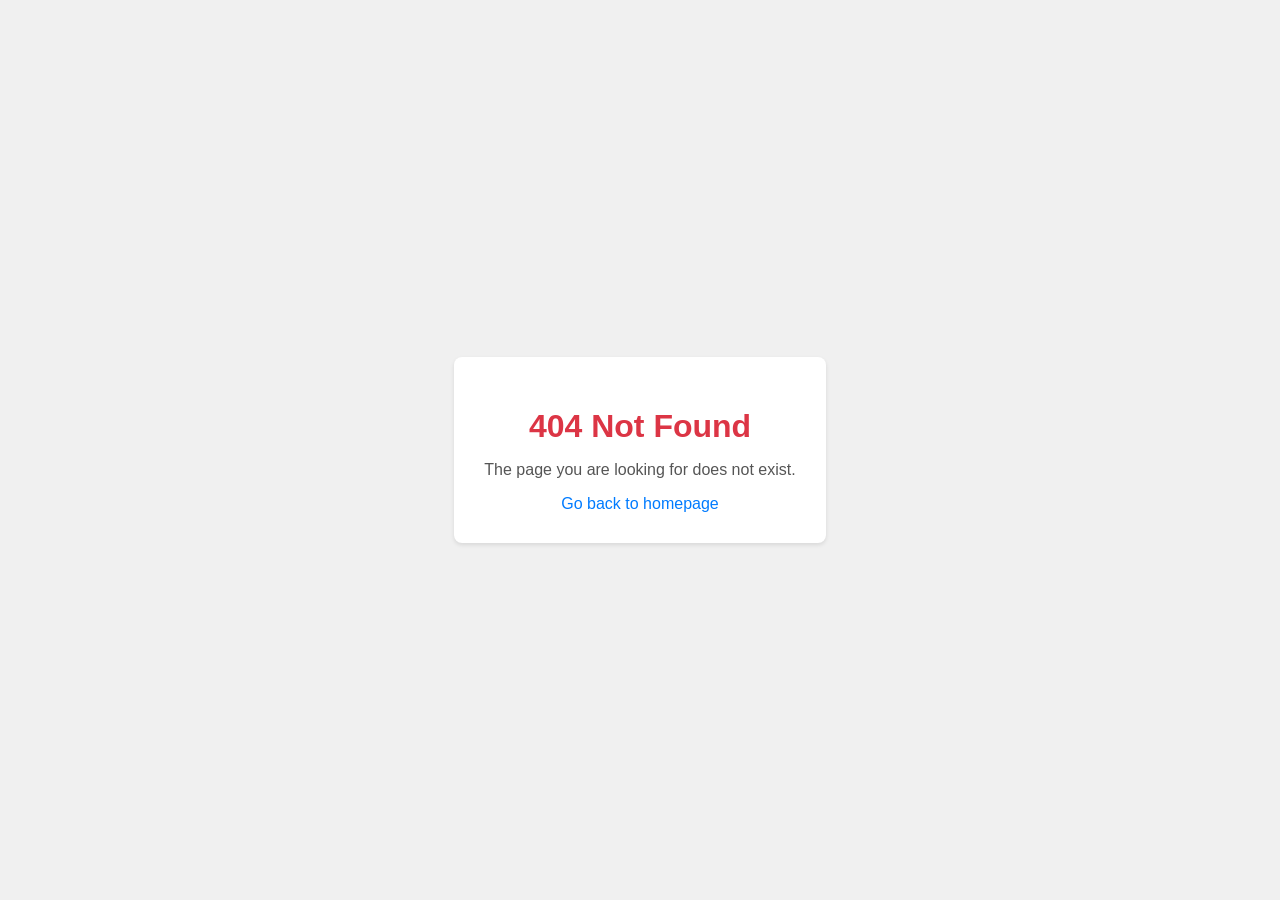
<file: MyHTTPServer/MyHttpServer.unitTest/bin/Debug/net8.0/public/err404.html>
﻿<!DOCTYPE html>
<html lang="en">
<head>
    <meta charset="UTF-8">
    <meta name="viewport" content="width=device-width, initial-scale=1.0">
    <title>404 Not Found</title>
    <style>
        body {
            font-family: sans-serif;
            display: flex;
            flex-direction: column;
            align-items: center;
            justify-content: center;
            height: 100vh;
            margin: 0;
            background-color: #f0f0f0;
        }

        .error-container {
            background-color: #fff;
            padding: 30px;
            border-radius: 8px;
            box-shadow: 0 2px 4px rgba(0, 0, 0, 0.1);
            text-align: center;
        }

        h1 {
            color: #dc3545;
            margin-bottom: 10px;
        }

        p {
            color: #555;
        }

        a {
            color: #007bff;
            text-decoration: none;
        }

        a:hover {
            text-decoration: underline;
        }
    </style>
</head>
<body>
<div class="error-container">
    <h1>404 Not Found</h1>
    <p>The page you are looking for does not exist.</p>
    <a href="/">Go back to homepage</a>
</div>
</body>
</html>
</file>
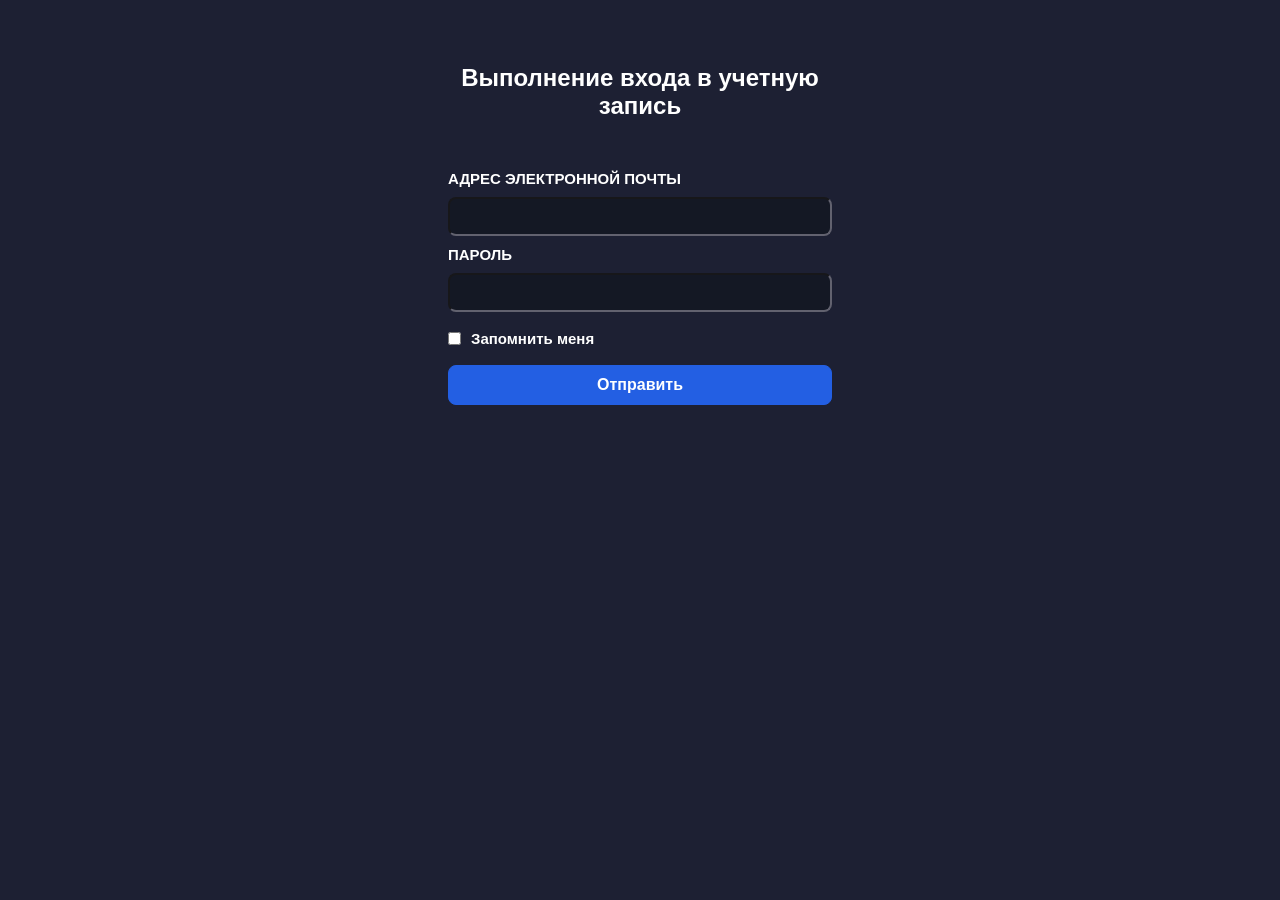
<file: MyHTTPServer/MyHttpServer.unitTest/bin/Debug/net8.0/public/home-work.html>
﻿<!doctype html>
<html lang="ru">
<head>
    <meta charset="UTF-8">
    <title>HOME WORKE</title>
    <link rel="stylesheet" href="logInStyles.css">
</head>
<body>
<div class="container">
    <div class="header">
        <p>Выполнение входа в учетную запись</p>
    </div>
    <form action="http://localhost:6529/home-work.html" class="register-panel" method="POST">
        <p><b>АДРЕС ЭЛЕКТРОННОЙ ПОЧТЫ</b></p>
        <input type="email" name="login">
        <p><b>ПАРОЛЬ</b></p>
        <input type="password" name="password">
        <label>
            <input type="checkbox">
            <p><b>Запомнить меня</b></p>
        </label>
        <button type="submit" id="sumbit"><b>Отправить</b></button>
    </form>
</div>
</body>
</html>
</file>
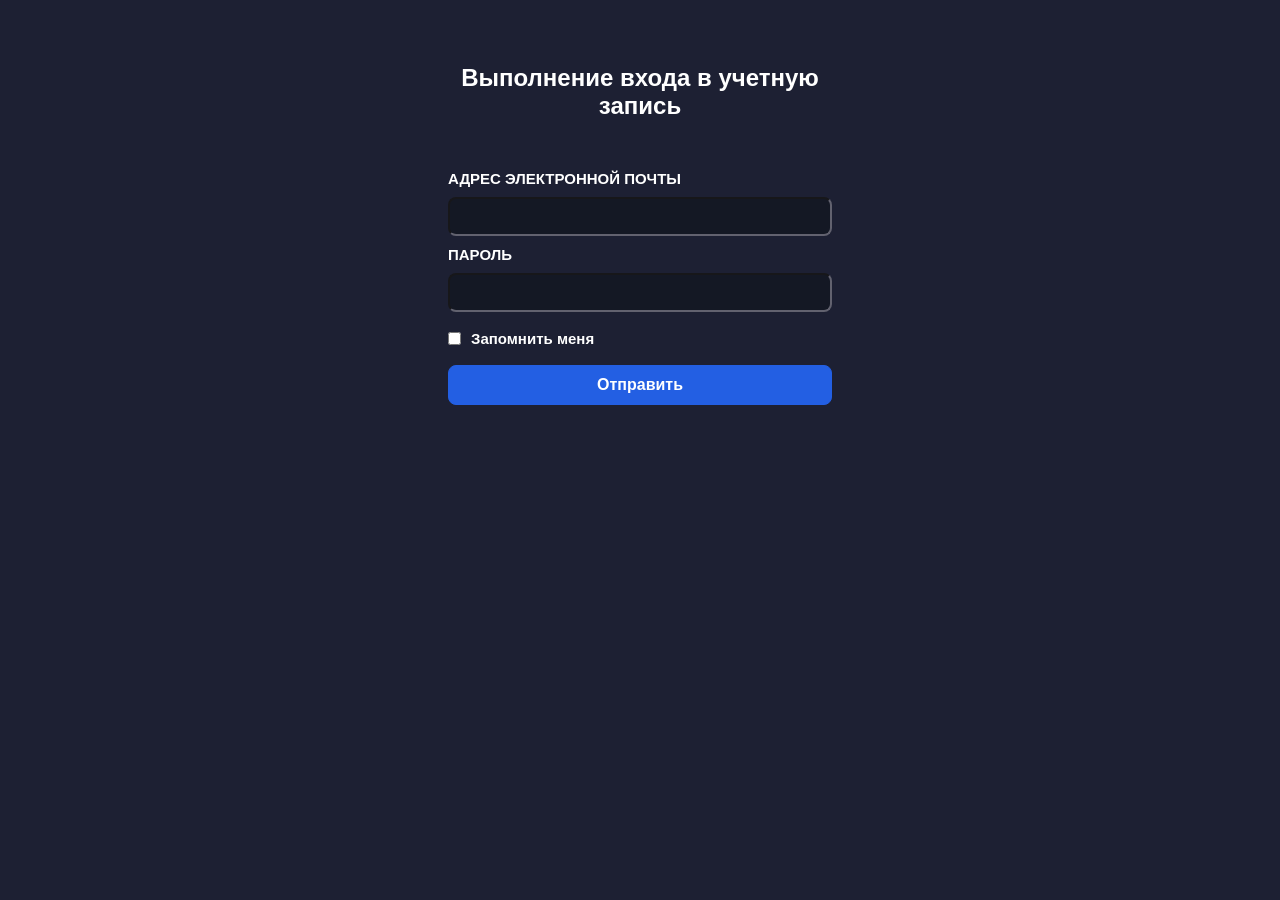
<file: MyHTTPServer/MyHttpServer.unitTest/bin/Debug/net8.0/public/logIn.html>
﻿<!doctype html>
<html lang="ru">
<head>
    <meta charset="UTF-8">
    <title>ВОЙТИ</title>
    <link rel="stylesheet" href="logInStyles.css">
</head>
<body>
<div class="container">
    <div class="header">
        <p>Выполнение входа в учетную запись</p>
    </div>
    <form action="http://localhost:6529/index.html" class="register-panel" method="POST">
        <p><b>АДРЕС ЭЛЕКТРОННОЙ ПОЧТЫ</b></p>
        <input type="email" name="login">
        <p><b>ПАРОЛЬ</b></p>
        <input type="password" name="password">
        <label>
            <input type="checkbox">
            <p><b>Запомнить меня</b></p>
        </label>
        <button type="submit" id="sumbit"><b>Отправить</b></button>
    </form>
</div>
</body>
</html>
</file>
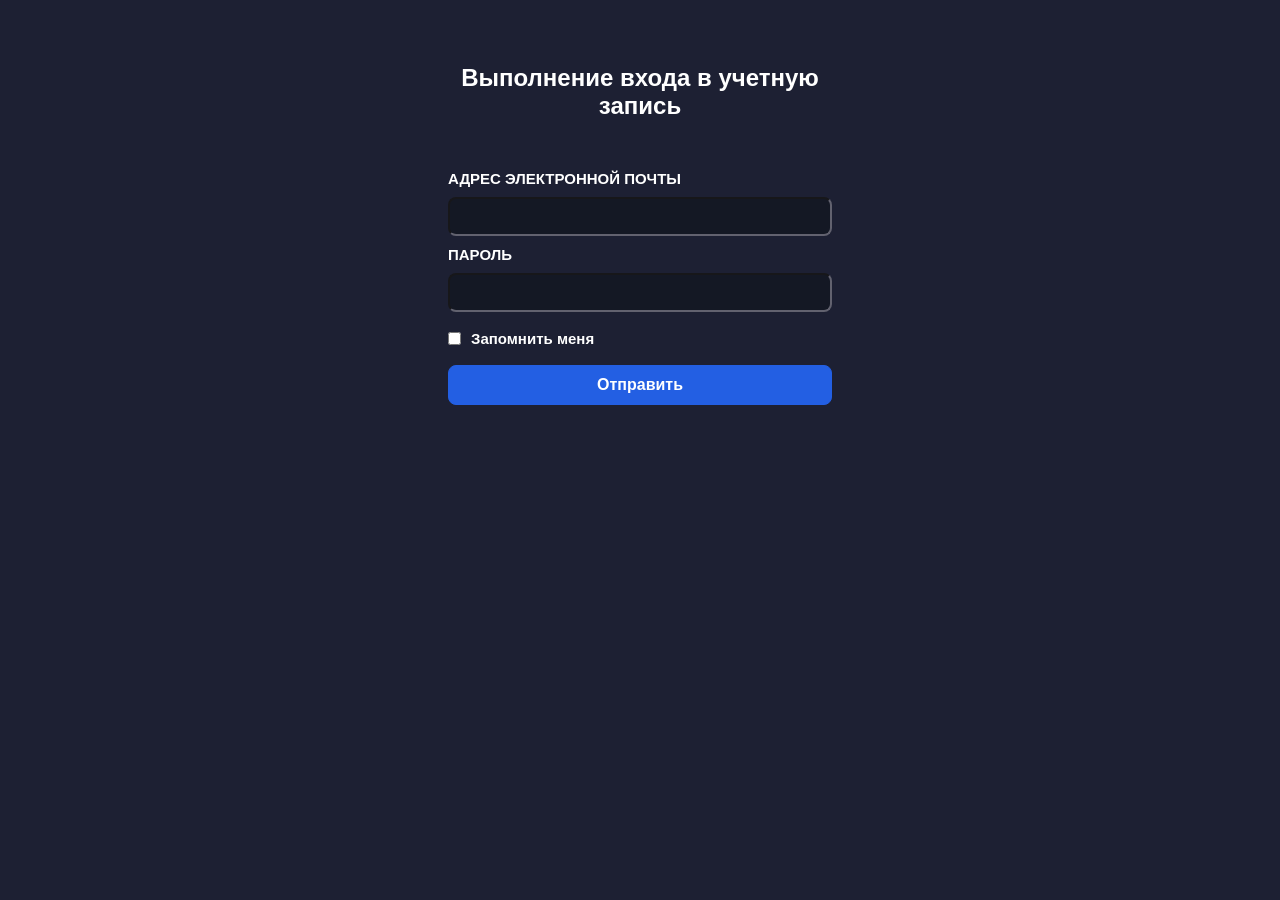
<file: MyHTTPServer/MyHttpServer.unitTest/bin/Debug/net8.0/public/lol.html>
﻿<!doctype html>
<html lang="ru">
<head>
    <meta charset="UTF-8">
    <title>LOL</title>
    <link rel="stylesheet" href="logInStyles.css">
</head>
<body>
<div class="container">
    <div class="header">
        <p>Выполнение входа в учетную запись</p>
    </div>
    <form action="http://localhost:6529/lol.html" class="register-panel" method="POST">
        <p><b>АДРЕС ЭЛЕКТРОННОЙ ПОЧТЫ</b></p>
        <input type="email" name="login">
        <p><b>ПАРОЛЬ</b></p>
        <input type="password" name="password">
        <label>
            <input type="checkbox">
            <p><b>Запомнить меня</b></p>
        </label>
        <button type="submit" id="sumbit"><b>Отправить</b></button>
    </form>
</div>
</body>
</html>
</file>
<file: MyHTTPServer/MyHttpServer.unitTest/bin/Debug/net8.0/public/styles.css>
header{
    position: sticky;
    top: 0;
}
dl,h1,h2,h3,h4,h5,h6,ol,p,pre,ul {
    margin-top: 0
}

body,caption {
    text-align: left
}

dd,h1,h2,h3,h4,h5,h6,label {
    margin-bottom: .5rem
}

.dropdown-menu,.nav,.navbar-nav {
    list-style: none
}

:root {
    --gray-dark: #343a40;
    --red: #dc3545;
    --white: #fff;
    --gray: #868e96;
    --primary: #ff5c57;
    --secondary: #868e96;
    --danger: #dc3545;
    --light: #f8f9fa;
    --dark: #343a40;
    --font-family-sans-serif: -apple-system,BlinkMacSystemFont,"Segoe UI",Roboto,"Helvetica Neue",Arial,sans-serif,"Apple Color Emoji","Segoe UI Emoji","Segoe UI Symbol";
    --font-family-monospace: "SFMono-Regular",Menlo,Monaco,Consolas,"Liberation Mono","Courier New",monospace
}

*,::after,::before {
    -webkit-box-sizing: border-box;
    box-sizing: border-box
}
.align-items-center {
    -webkit-box-align: center!important;
    -ms-flex-align: center!important;
    align-items: center!important
}

html {
    font-family: sans-serif;
    line-height: 1.15;
    -webkit-text-size-adjust: 100%;
    -ms-text-size-adjust: 100%;
    -ms-overflow-style: scrollbar
}

body {
    margin: 0;
    font-family: -apple-system,BlinkMacSystemFont,"Segoe UI",Roboto,"Helvetica Neue",Arial,sans-serif,"Apple Color Emoji","Segoe UI Emoji","Segoe UI Symbol";
    font-size: 1rem;
    font-weight: 400;
    line-height: 1.5;
    color: #212529;
    background-color: #e9ebee
}

strong {
    font-weight: 600
}

b,strong {
    font-weight: bolder
}

a {
    color: #ff5c57;
    text-decoration: none;
    background-color: transparent;
    -webkit-text-decoration-skip: objects
}

a:hover {
    color: #ff130a;
    text-decoration: underline
}

.h1,.h2,.h3,.h4,.h5,.h6,h1,h2,h3,h4,h5,h6 {
    margin-bottom: .5rem;
    font-family: inherit;
    font-weight: 500;
    line-height: 1.2;
    color: inherit
}

.h1,h1 {
    font-size: 2.5rem
}

.h2,h2 {
    font-size: 2rem
}

.h3,h3 {
    font-size: 1.75rem
}

.h4,h4 {
    font-size: 1.5rem
}

.h5,h5 {
    font-size: 1.25rem
}

.h6,h6 {
    font-size: 1rem
}

.lead {
    font-size: 1.25rem
}

hr {
    margin-top: 1rem;
    border: 0;
    border-top: 1px solid rgba(0,0,0,.1)
}

.small,small {
    font-size: 80%
}

.container,.container-fluid {
    padding-right: 15px;
    padding-left: 15px;
    margin-right: auto;
    margin-left: auto;
    width: 100%
}

@media (min-width: 1200px) {
    .container {
        max-width:1140px
    }
}

@media (min-width: 1400px) {
    .container {
        max-width:1340px
    }
}

.row {
    display: -webkit-box;
    display: -ms-flexbox;
    display: flex;
    -ms-flex-wrap: wrap;
    flex-wrap: wrap;
    margin-right: -15px;
    margin-left: -15px
}

.col,.col-1,.col-10,.col-11,.col-12,.col-2,.col-3,.col-4,.col-5,.col-6,.col-7,.col-8,.col-9,.col-auto,.col-lg,.col-lg-1,.col-lg-10,.col-lg-11,.col-lg-12,.col-lg-2,.col-lg-3,.col-lg-4,.col-lg-5,.col-lg-6,.col-lg-7,.col-lg-8,.col-lg-9,.col-lg-auto,.col-md,.col-md-1,.col-md-10,.col-md-11,.col-md-12,.col-md-2,.col-md-3,.col-md-4,.col-md-5,.col-md-6,.col-md-7,.col-md-8,.col-md-9,.col-md-auto,.col-sm,.col-sm-1,.col-sm-10,.col-sm-11,.col-sm-12,.col-sm-2,.col-sm-3,.col-sm-4,.col-sm-5,.col-sm-6,.col-sm-7,.col-sm-8,.col-sm-9,.col-sm-auto,.col-ul,.col-ul-1,.col-ul-10,.col-ul-11,.col-ul-12,.col-ul-2,.col-ul-3,.col-ul-4,.col-ul-5,.col-ul-6,.col-ul-7,.col-ul-8,.col-ul-9,.col-ul-auto,.col-xl,.col-xl-1,.col-xl-10,.col-xl-11,.col-xl-12,.col-xl-2,.col-xl-3,.col-xl-4,.col-xl-5,.col-xl-6,.col-xl-7,.col-xl-8,.col-xl-9,.col-xl-auto {
    position: relative;
    width: 100%;
    min-height: 1px;
    padding-right: 15px;
    padding-left: 15px
}

@media (min-width: 992px) {

    .col-lg-4 {
        -webkit-box-flex: 0;
        -ms-flex: 0 0 33.33333%;
        flex: 0 0 33.33333%;
        max-width: 33.33333%
    }

}

@media (min-width: 1200px) {
    .col-xl {
        -ms-flex-preferred-size:0;
        flex-basis: 0;
        -webkit-box-flex: 1;
        -ms-flex-positive: 1;
        flex-grow: 1;
        max-width: 100%
    }

    .col-xl-4 {
        -webkit-box-flex: 0;
        -ms-flex: 0 0 33.33333%;
        flex: 0 0 33.33333%;
        max-width: 33.33333%
    }

    .col-xl-8 {
        -webkit-box-flex: 0;
        -ms-flex: 0 0 66.66667%;
        flex: 0 0 66.66667%;
        max-width: 66.66667%
    }

}

.btn-block,input[type=button].btn-block,input[type=reset].btn-block,input[type=submit].btn-block {
    width: 100%
}

.btn {
    display: inline-block;
    text-align: center;
    -webkit-user-select: none;
    -moz-user-select: none;
    -ms-user-select: none;
    user-select: none;
    border: 1px solid transparent;
    padding: .375rem .75rem;
    font-size: 1rem;
    line-height: 1.5;
    border-radius: 2px;
    -webkit-transition: background-color .15s ease-in-out,border-color .15s ease-in-out,-webkit-box-shadow .15s ease-in-out;
    -o-transition: background-color .15s ease-in-out,border-color .15s ease-in-out,box-shadow .15s ease-in-out;
    transition: background-color .15s ease-in-out,border-color .15s ease-in-out,box-shadow .15s ease-in-out;
    transition: background-color .15s ease-in-out,border-color .15s ease-in-out,box-shadow .15s ease-in-out,-webkit-box-shadow .15s ease-in-out
}

.btn.disabled,.btn:disabled {
    opacity: .65;
    -webkit-box-shadow: none;
    box-shadow: none
}

.btn-primary {
    color: #fff;
    background-color: #ff5c57;
    border-color: #ff5c57;
    -webkit-box-shadow: inset 0 1px 0 rgba(255,255,255,.15),0 1px 1px rgba(0,0,0,.075);
    box-shadow: inset 0 1px 0 rgba(255,255,255,.15),0 1px 1px rgba(0,0,0,.075)
}

.collapse {
    display: none
}

.collapse.show {
    display: block
}

.dropdown-toggle::after {
    display: inline-block;
    margin-left: .255em;
    border-top: .3em solid;
    border-right: .3em solid transparent;
    border-bottom: 0;
    border-left: .3em solid transparent
}

.dropdown-menu {
    position: absolute;
    top: 100%;
    left: 0;
    z-index: 1000;
    display: none;
    float: left;
    min-width: 10rem;
    padding: .5rem 0;
    margin: .125rem 0 0;
    font-size: 1rem;
    color: #212529;
    text-align: left;
    background-color: #fff;
    background-clip: padding-box;
    border: 1px solid rgba(0,0,0,.15);
    border-radius: 2px;
    -webkit-box-shadow: 0 .5rem 1rem rgba(0,0,0,.175);
    box-shadow: 0 .5rem 1rem rgba(0,0,0,.175)
}

.custom-control,.input-group,.input-group-btn,.input-group-btn>.btn {
    position: relative
}

.custom-control {

    display: -ms-inline-flexbox;
    display: inline-flex;
    min-height: 1.5rem;
    padding-left: 1.5rem;
    margin-right: 1rem
}

.custom-control-input {
    position: absolute;
    z-index: -1;
    opacity: 0
}

.custom-control-indicator {
    position: absolute;
    top: .25rem;
    left: 0;
    display: block;
    width: 1rem;
    height: 1rem;
    -webkit-user-select: none;
    -moz-user-select: none;
    -ms-user-select: none;
    user-select: none;
    background-color: #ddd;
    background-repeat: no-repeat;
    background-position: center center;
    background-size: 50% 50%;
    -webkit-box-shadow: inset 0 .25rem .25rem rgba(0,0,0,.1);
    box-shadow: inset 0 .25rem .25rem rgba(0,0,0,.1)
}

.custom-select {
    height: calc(2.25rem + 2px);
    padding: .375rem 1.75rem .375rem .75rem;
    line-height: 1.5;
    color: #495057;
    background: url("data:image/svg+xml;charset=utf8,%3Csvg xmlns='http://www.w3.org/2000/svg' viewBox='0 0 4 5'%3E%3Cpath fill='%23333' d='M2 0L0 2h4zm0 5L0 3h4z'/%3E%3C/svg%3E") right .75rem center no-repeat #fff;
    background-size: 8px 10px;
    border: 1px solid #ced4da;
    border-radius: 2px;
    -webkit-appearance: none;
    -moz-appearance: none;
    appearance: none
}

.nav {
    display: flex;
    flex-wrap: wrap;
    padding-left: 0;
    margin-bottom: 0
}

.nav-link,.navbar {
    padding: .5rem 1rem
}

.nav-link {
    display: block
}

.navbar>.container,.navbar>.container-fluid {
    display: -webkit-box;
    display: -ms-flexbox;
    display: flex;
    -ms-flex-wrap: wrap;
    flex-wrap: wrap;
    -webkit-box-align: center;
    -ms-flex-align: center;
    align-items: center;
    -webkit-box-pack: justify;
    -ms-flex-pack: justify;
    justify-content: space-between
}

.navbar-brand {
    display: inline-block;
    padding-top: .3125rem;
    padding-bottom: .3125rem;
    margin-right: 1rem;
    font-size: 1.25rem;
    line-height: inherit
}

.navbar-collapse {
    -ms-flex-preferred-size: 100%;
    flex-basis: 100%;
    -webkit-box-flex: 1;
    -ms-flex-positive: 1;
    flex-grow: 1;
    -webkit-box-align: center;
    -ms-flex-align: center;
    align-items: center
}

@media (min-width: 992px) {
    .navbar-expand-lg .navbar-collapse {
        display: -webkit-box!important;
        display: -ms-flexbox!important;
        display: flex!important;
        -ms-flex-preferred-size: auto;
        flex-basis: auto
    }


}

.navbar-dark .navbar-brand,.navbar-dark .navbar-brand:focus,.navbar-dark .navbar-brand:hover,.navbar-dark .navbar-nav .nav-link {
    color: #fff
}

.card {
    display: flex;
    -ms-flex-direction: column;
    flex-direction: column;
    min-width: 0;
    word-wrap: break-word;
    background-color: #fff;
    background-clip: border-box;
    border: 1px solid rgba(0,0,0,.125);
    border-radius: 2px
}

.card-body {
    -webkit-box-flex: 1;
    -ms-flex: 1 1 auto;
    flex: 1 1 auto;
    padding: 1rem
}

.card-footer,.card-header {
    padding: .75rem 1rem;
    background-color: rgba(0,0,0,.03)
}

.card-header {
    border-bottom: 1px solid rgba(0,0,0,.125)
}

.media {
    display: flex;
    -webkit-box-align: start;
    -ms-flex-align: start;
    align-items: flex-start
}

.media-body {
    -webkit-box-flex: 1;
    -ms-flex: 1;
    flex: 1
}

.list-group {
    display: -webkit-box;
    display: -ms-flexbox;
    display: flex;
    flex-direction: column;
    padding-left: 0;
    margin-bottom: 0
}

.list-group-item-action {
    width: 100%;
    color: #212529;
    text-align: inherit
}

.list-group-item {
    position: relative;
    display: block;
    padding: .75rem 1.25rem;
    margin-bottom: -1px;
    background-color: #fff;
    border: 1px solid rgba(0,0,0,.125)
}

.list-group-item:last-child {
    margin-bottom: 0;
    border-bottom-right-radius: 2px;
    border-bottom-left-radius: 2px
}

.bg-danger {
    background-color: #dc3545!important
}

a.bg-danger:focus,a.bg-danger:hover {
    background-color: #bd2130!important
}

.bg-light {
    background-color: #f8f9fa!important
}

a.bg-light:focus,a.bg-light:hover {
    background-color: #dae0e5!important
}

.bg-dark {
    background-color: #343a40!important
}

a.bg-dark:focus,a.bg-dark:hover {
    background-color: #1d2124!important
}

.bg-white {
    background-color: #fff!important
}

.border-primary {
    border-color: #ff5c57!important
}

.border-secondary {
    border-color: #868e96!important
}

.border-danger {
    border-color: #dc3545!important
}

.border-light {
    border-color: #f8f9fa!important
}

.border-dark {
    border-color: #343a40!important
}

.border-white {
    border-color: #fff!important
}

.d-none {
    display: none!important
}

.d-flex {
    display: -webkit-box!important;
    display: -ms-flexbox!important;
    display: flex!important
}

@media (min-width: 576px) {

    .d-sm-block {
        display: block!important
    }
}

@media (min-width: 992px) {
    .d-lg-none {
        display:none!important
    }

    .d-lg-block {
        display: block!important
    }
}

@media (min-width: 1200px) {
    .d-xl-block {
        display: block!important
    }
}

.position-static {
    position: static!important
}

.position-relative {
    position: relative!important
}

.mr-1,.mx-1 {
    margin-right: .25rem!important
}

.mr-2,.mx-2 {
    margin-right: .5rem!important
}

.ml-2,.mx-2 {
    margin-left: .5rem!important
}

.mr-3,.mx-3 {
    margin-right: 1rem!important
}

.pt-0,.py-0 {
    padding-top: 0!important
}

.pr-0,.px-0 {
    padding-right: 0!important
}

.pb-0,.py-0 {
    padding-bottom: 0!important
}

.pl-0,.px-0 {
    padding-left: 0!important
}

.pt-3,.py-3 {
    padding-top: 1rem!important
}

.pr-3,.px-3 {
    padding-right: 1rem!important
}

.pb-3,.py-3 {
    padding-bottom: 1rem!important
}

.mr-auto,.mx-auto {
    margin-right: auto!important
}

.text-nowrap {
    white-space: nowrap!important
}

.text-left {
    text-align: left!important
}

.text-right {
    text-align: right!important
}

.text-center {
    text-align: center!important
}

.font-weight-light {
    font-weight: 300!important
}

.font-weight-normal {
    font-weight: 400!important
}

.font-weight-bold {
    font-weight: 700!important
}

.font-italic {
    font-style: italic!important
}

.text-white {
    color: #fff!important
}

.text-secondary {
    color: #868e96!important
}

a.text-secondary:focus,a.text-secondary:hover {
    color: #6c757d!important
}

.text-light {
    color: #f8f9fa!important
}

a.text-light:focus,a.text-light:hover {
    color: #dae0e5!important
}

.text-dark {
    color: #343a40!important
}

a.text-dark:focus,a.text-dark:hover {
    color: #1d2124!important
}

.text-muted {
    color: #868e96!important
}

.font-weight-3 {
    font-weight: 300
}

.font-weight-500 {
    font-weight: 500
}

.font-weight-600 {
    font-weight: 600
}

.card-header.type2:before,.navbar.type2>.container:before {
    content: '';
    height: 100%;
    top: 0;
    background-color: #ff5c57;
    right: 100%
}

.card-link:focus,.card-link:hover {
    text-decoration: none
}

.card-header.type2 {
    position: relative;
    overflow: hidden
}

.card-header.type2:before {
    position: absolute;
    width: 55%;
    left: -5%;
    margin-right: -50%;
    -webkit-transform: skewX(-30deg);
    -ms-transform: skewX(-30deg);
    transform: skewX(-30deg)
}

.card-header.type2 .card-title,.navbar.type2>.container {
    position: relative
}

.icon {
    vertical-align: -.125em;
    display: inline-block;
    width: 1rem;
    height: 1rem;
    position: relative;
    fill: currentColor
}

.navbar.navbar-dark {
    border-bottom: 3px solid
}

.navbar .nav-link,.navbar .navbar-brand {
    font-weight: 300
}

.navbar .navbar-nav .nav-item.bg.active .nav-link,.navbar .navbar-nav .nav-item.bg:hover:focus,.navbar .navbar-nav .nav-item.bg:hover:hover {
    background-color: #ff5c57
}

.navbar-brand .name {
    position: absolute;
    top: 0;
    left: 0;
    color: #000;
    z-index: -1;
    font-size: 0
}

html {
    position: relative;
    min-height: 100%
}

.text-link-gray {
    color: #212529
}

.text-link-gray:hover {
    text-decoration: none;
    color: #ff5c57
}

.scroll {
    overflow-y: auto;
    -webkit-overflow-scrolling: touch
}

.navbar .search {
    display: none;
    position: absolute;
    top: 0;
    right: 96%;
    z-index: 100;
    width: 360px;
    padding-top: .3125rem;
    padding-bottom: .3125rem
}

.navbar #navbar-search .icon-close {
    display: none
}
#footer {
    width: 100%;
    position: absolute;
    bottom: 0;
    left: 0;
    color: #999
}

#footer a {
    color: #999;
    -webkit-transition: all .2s ease-in-out;
    -o-transition: all .2s ease-in-out;
    transition: all .2s ease-in-out
}

#footer a:hover {
    color: #fff
}

.footer-push {
    height: 40px;
    margin-top: 100px
}

#wrap {
    background-color: #e9ebee
}

.anime-poster:hover .poster-icon,.character-poster:hover .poster-icon,.manga-poster:hover .poster-icon,.people-poster:hover .poster-icon,.screenshots-item:hover .poster-icon {
    opacity: 1;
    -webkit-transform: scale(1);
    -ms-transform: scale(1);
    transform: scale(1)
}

.anime-grid-lazy,.anime-grid2-lazy,.anime-list-lazy {
    background-color: #fff;
    position: relative;
    z-index: 3
}

.anime-grid-lazy:not(img),.anime-grid2-lazy:not(img),.anime-list-lazy:not(img) {
    padding-bottom: 140%
}

.anime-grid-lazy:not(img) {
    width: 100%;
    height: 0
}

.anime-list-lazy:not(img) {
    width: 90px;
    height: 0
}

@media (min-width: 576px) {
    .anime-list-lazy:not(img) {
        width:150px
    }
}

a.back {
    text-decoration: none;
    line-height: 10px
}

.content {
    background-color: #fff;
    border: 1px solid rgba(0,0,0,.125)
}

.p-poster__rate-flag {
    position: absolute;
    top: 10px;
    left: -4px
}

.p-poster__rate-flag:before {
    content: '';
    display: block;
    font-size: 0;
    line-height: 0;
    position: absolute;
    z-index: 3;
    bottom: -7px;
    left: 0;
    border-top: 7px solid #ffd400;
    border-left: 4px solid transparent;
    width: 0;
    height: 0
}

.p-poster__rate-flag .p-rate-flag__inner {
    display: -webkit-box;
    display: -ms-flexbox;
    display: flex;
    -webkit-box-align: center;
    -ms-flex-align: center;
    align-items: center;
    font-weight: 700;
    font-size: 15px;
    line-height: 20px;
    color: #111;
    position: relative;
    overflow: hidden;
    padding: 4px 16px 4px 6px;
    z-index: 6
}

.p-poster__rate-flag .p-rate-flag__inner:after,.p-poster__rate-flag .p-rate-flag__inner:before {
    content: '';
    position: absolute;
    top: 0;
    left: 0;
    width: 100%;
    height: 0;
    z-index: -1;
    -webkit-box-sizing: border-box;
    box-sizing: border-box;
    border-right: 6px solid transparent
}
.navbar .navbar-nav.login .nav-item+.nav-item {
    position: relative
}

.navbar .navbar-nav.login .nav-item+.nav-item:before {
    content: '';
    border-left: 1px solid rgba(255,255,255,.5);
    position: absolute;
    left: 0;
    top: 50%;
    height: 50%;
    -webkit-transform: translate(0,-50%);
    -ms-transform: translate(0,-50%);
    transform: translate(0,-50%)
}

.p-poster__rate-flag .p-rate-flag__inner:before {
    border-top: 15px solid #ffd400
}

.p-poster__rate-flag .p-rate-flag__inner:after {
    top: 50%;
    border-bottom: 15px solid #ffd400
}

.last-update-img {
    width: 48px
}

.last-update-title {
    max-height: 46px;
    overflow: hidden
}

.last-update-header {
    background-color: rgba(0,0,0,.15)
}

.last-update-container {
    max-height: 506px
}

.filter .noUi-handle {
    border-radius: 4px;
    background-color: #fff;
    cursor: default;
    -webkit-box-shadow: 0 2px 0 0 rgba(0,0,0,.04);
    box-shadow: 0 2px 0 0 rgba(0,0,0,.04);
    border: 1px solid rgba(0,0,0,.2);
    outline: 0
}

.filter .slider-range {
    height: 55px
}

.mm-slideout {
    -webkit-transition: -webkit-transform .4s ease;
    -o-transition: transform .4s ease;
    transition: transform .4s ease;
    transition: transform .4s ease,-webkit-transform .4s ease;
    z-index: 1
}
.w-100 {
    width: 100%!important
}
</file>
<file: MyHTTPServer/MyHttpServer.unitTest/bin/Debug/net8.0/public/logInStyles.css>
﻿@font-face {
    font-family: 'Electronic Arts Text', 'Electronic Arts Display', apple-system, BlinkMacSystemFont, 'Segoe UI', Roboto, 'Helvetica Neue', sans-serif, 'Apple Color Emoji', 'Segoe UI Emoji', 'Segoe UI Symbol';
}

* {
    margin: 0;
    padding: 0;
}


body {
    background-color: #1d2033;
    font-family: 'Electronic Arts Text', 'Electronic Arts Display', apple-system, BlinkMacSystemFont, 'Segoe UI', Roboto, 'Helvetica Neue', sans-serif, 'Apple Color Emoji', 'Segoe UI Emoji', 'Segoe UI Symbol';
}

.container {
    margin: 5% 35%;
    height: 100%;
}

.header {
    text-align: center;
    margin-bottom: 50px;

}

.header p {
    font-size: 24px;
    color: white;
    font-weight: bold;
}

.register-panel {
    display: flex;
    flex-direction: column;
    justify-content: center;
    text-align: center;
}

.register-panel p {
    text-align: left;
    color: white;
    font-size: 15px;
}

.register-panel input {
    border-radius: 8px;
    border-color: #62626f;
    margin: 10px 0;
    padding: 10px;
    background-color: #141824;
    color: white;
    /*outline: none;*/
}

.register-panel input:hover {
    border-color: #908e97;
    box-shadow: 0 0 16px rgba(0, 0, 0, 0.5);
}

.register-panel button {
    background-color: #235fe3;
    color: white;
    margin: 10px 0;
    border-radius: 8px;
    padding: 10px;
    border: 1px solid #235fe3;
    font-size: 16px;
}

.register-panel button:hover {
    background-color: #6087de;
    box-shadow: 0 0 16px rgba(0, 0, 0, 0.5);
}

.register-panel label {
    display: flex;
    flex-direction: row;
    align-items: center;
    text-align: left;
}

.register-panel label input {
    margin-right: 10px;
}
</file>
